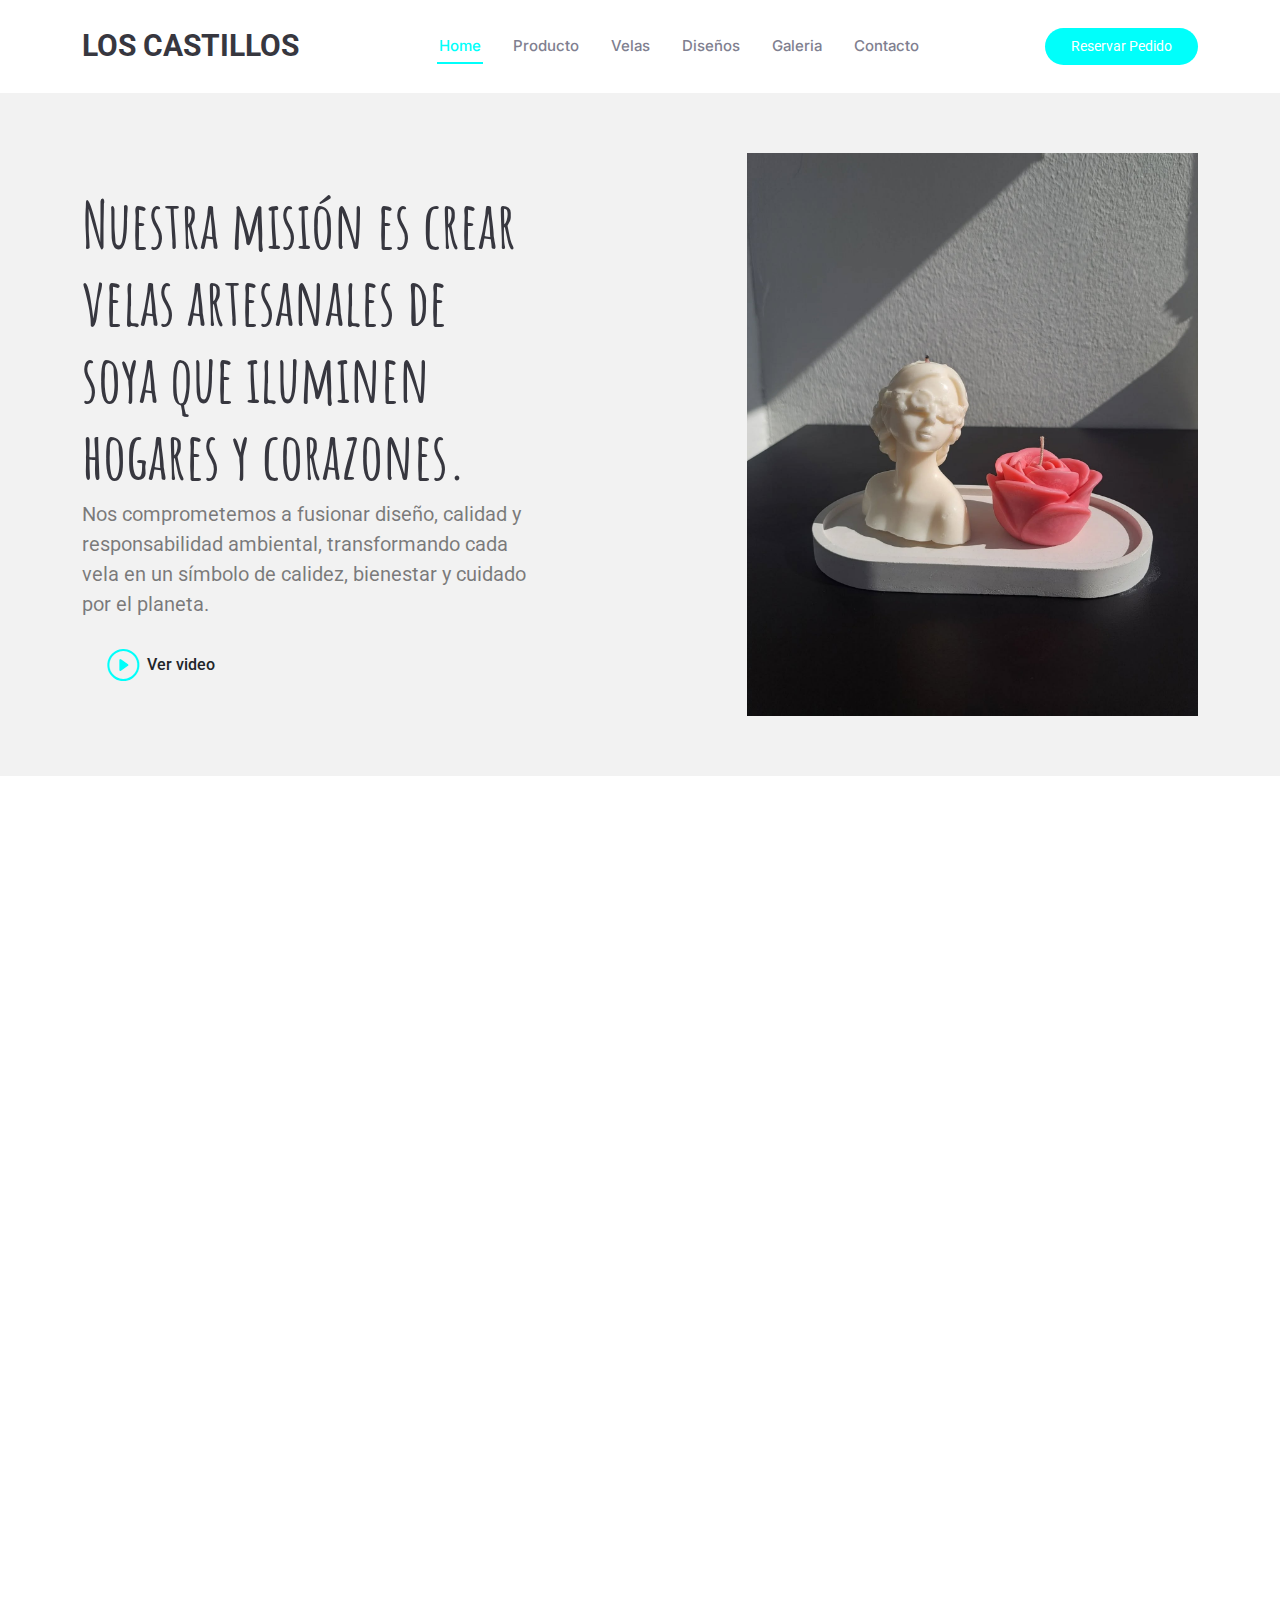
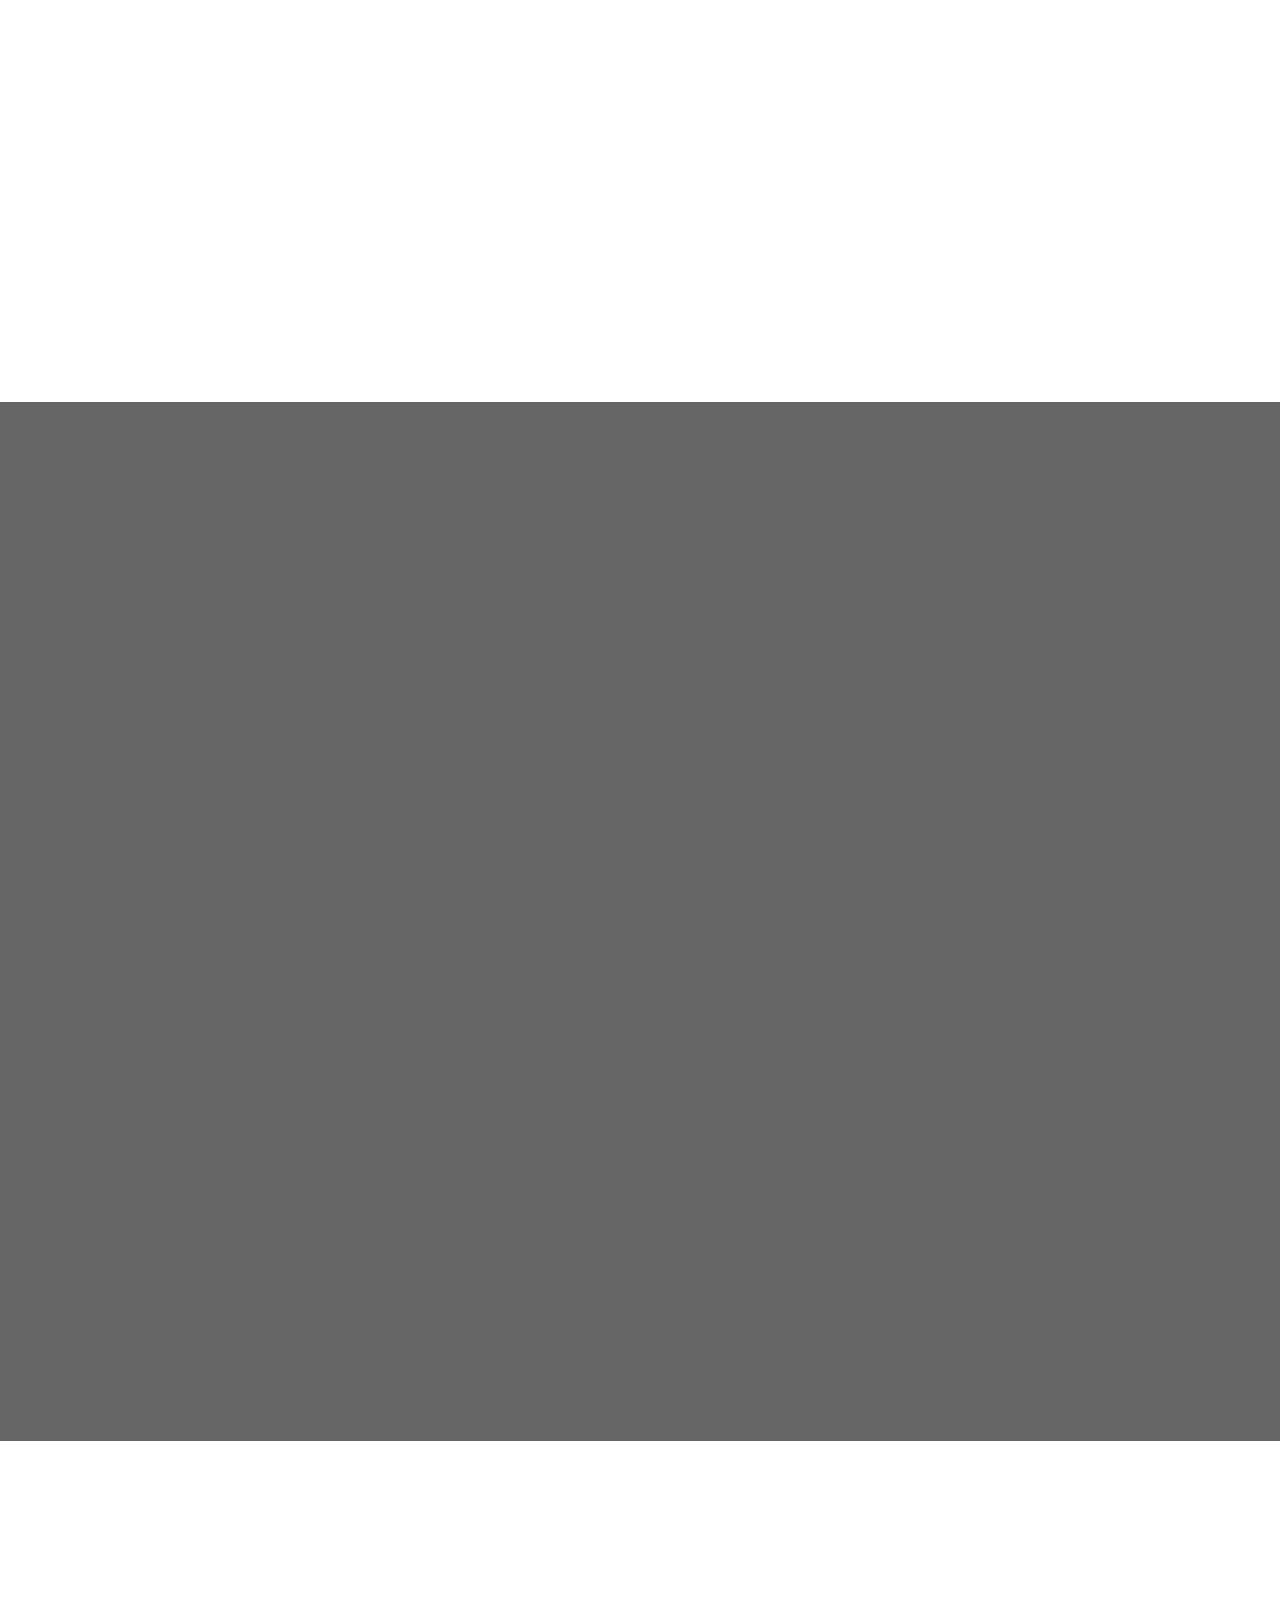
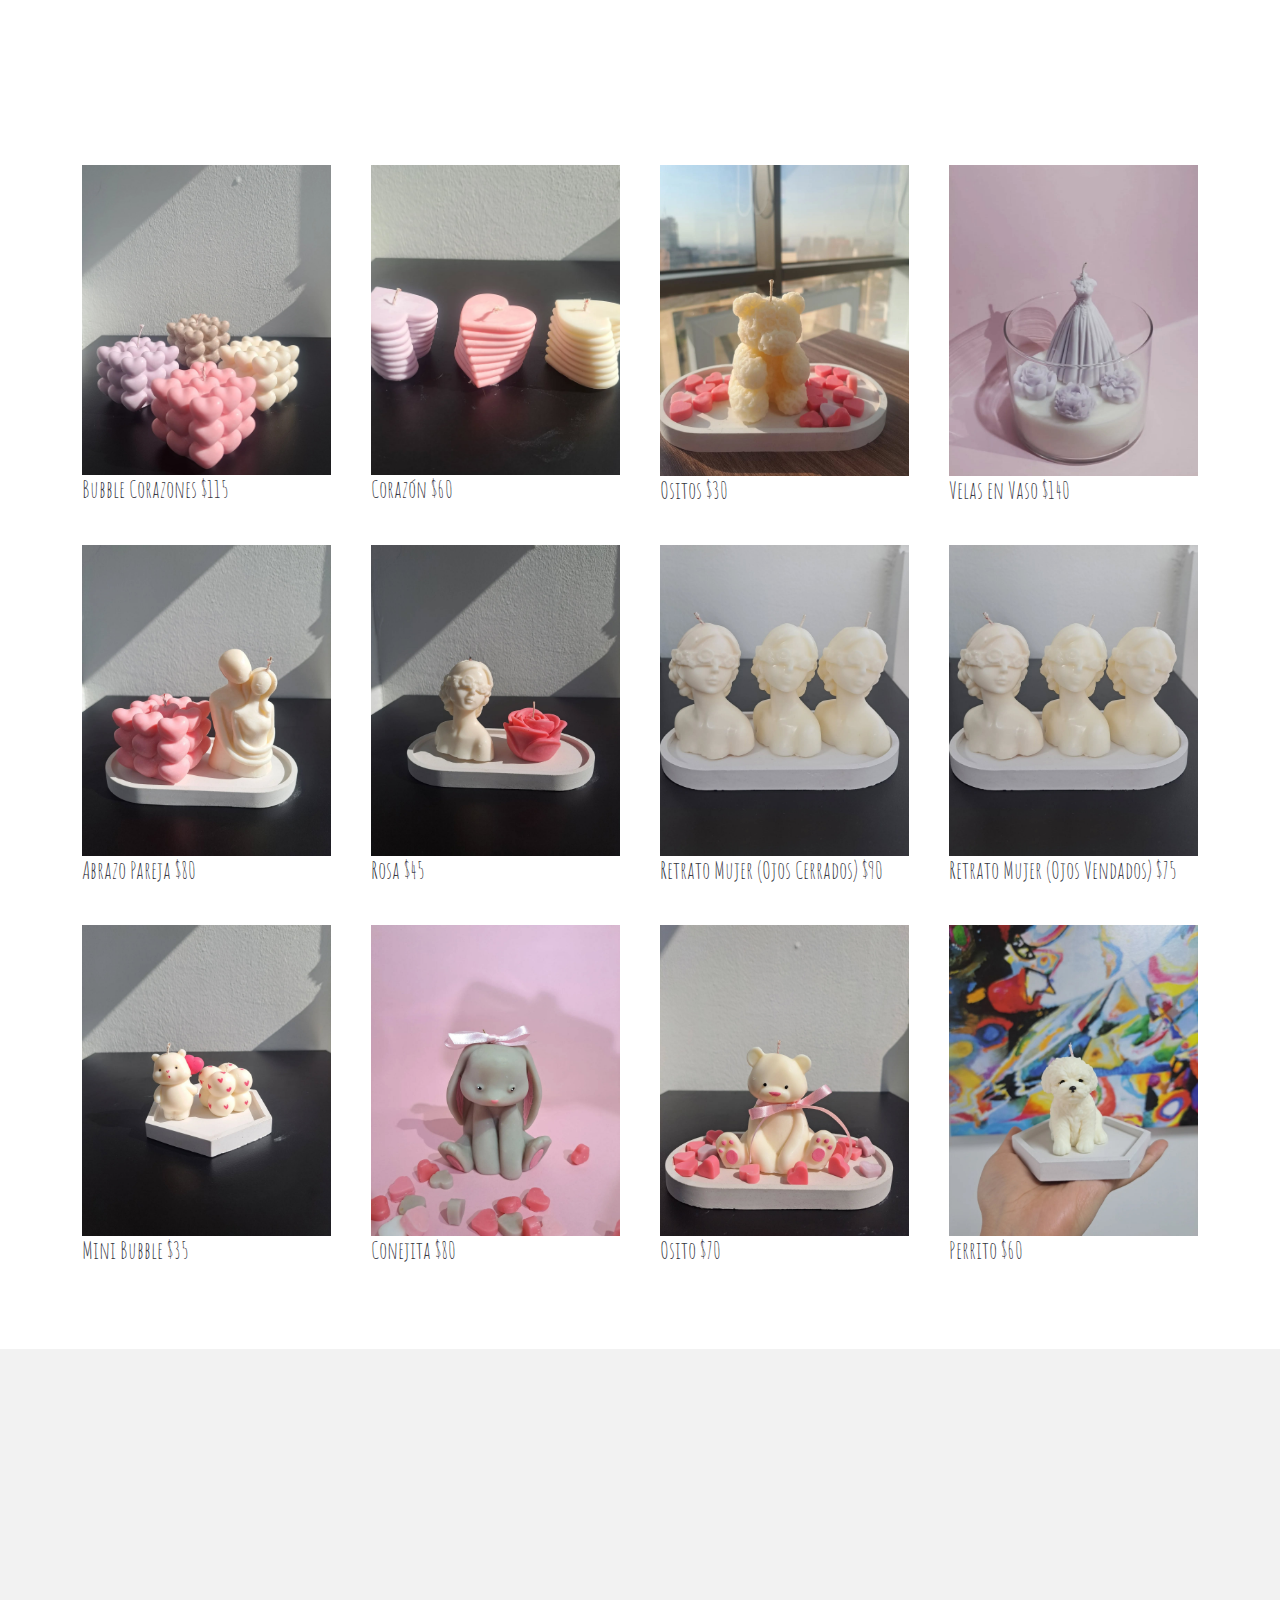
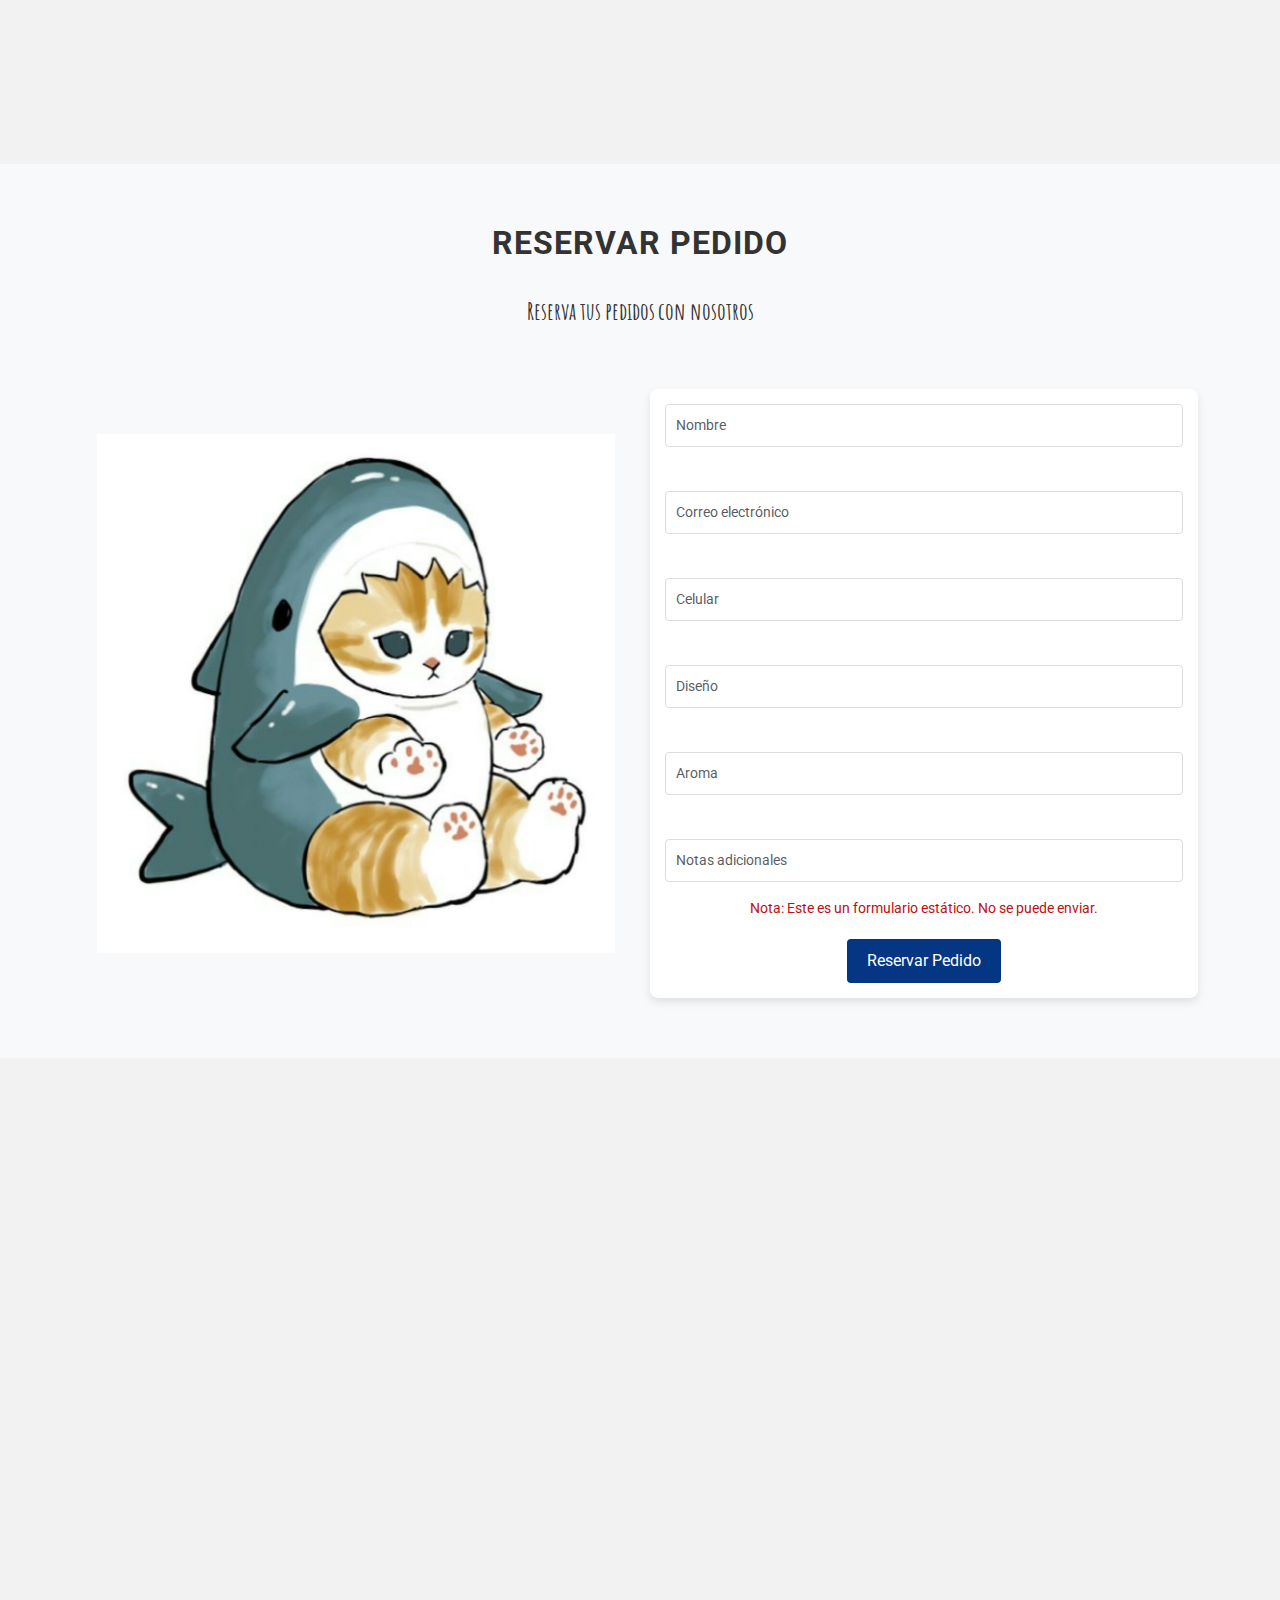
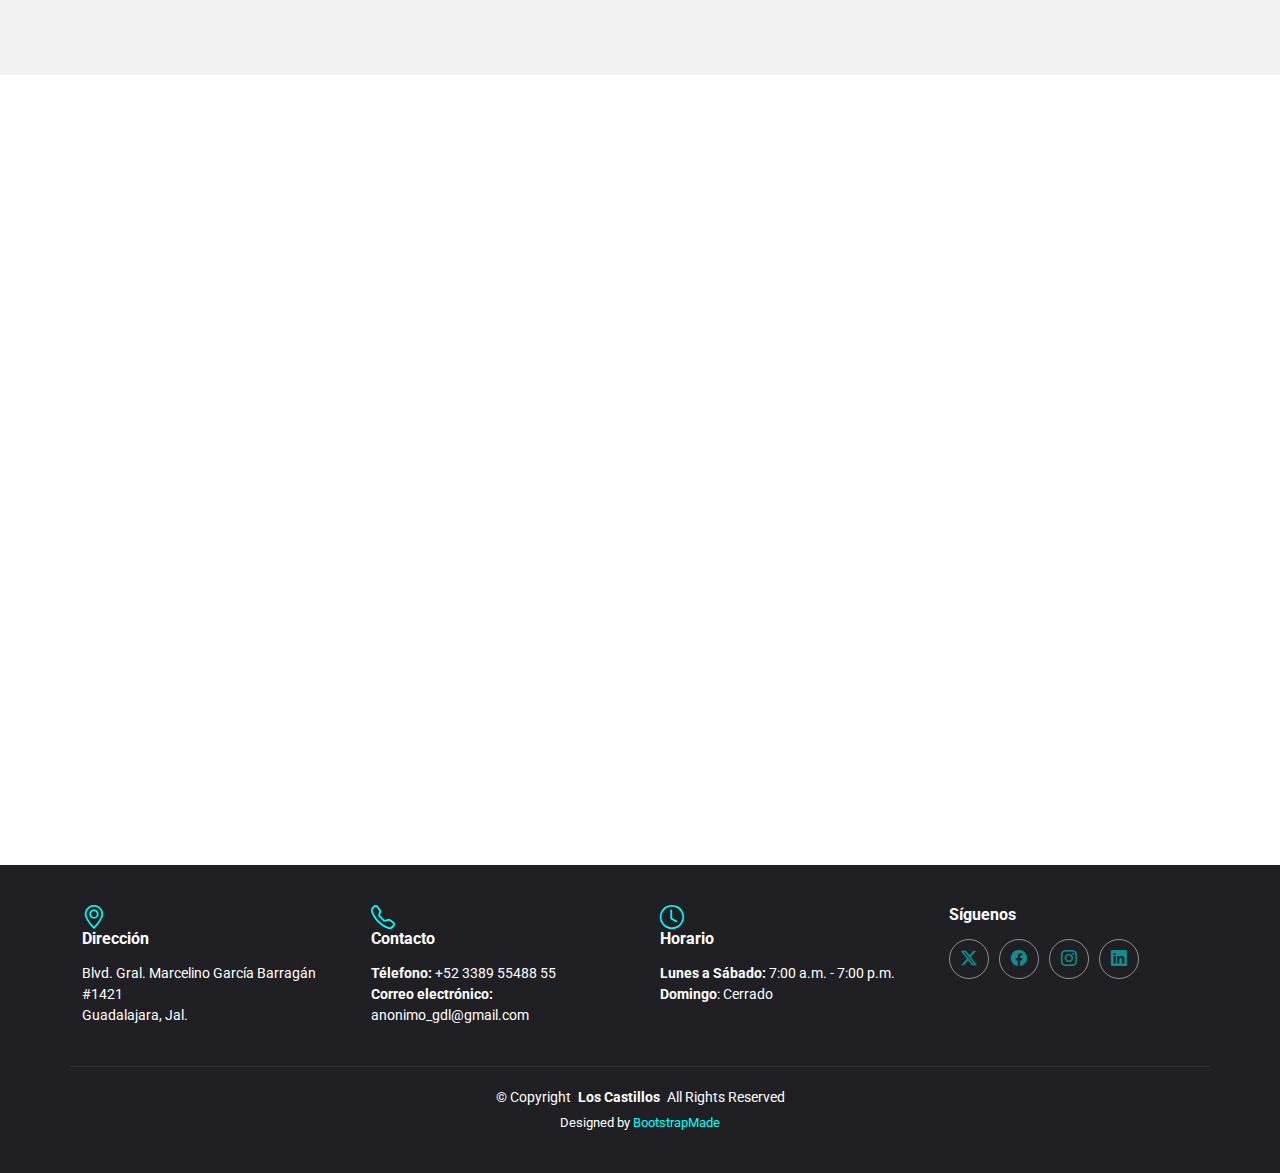
<file: index.html>
<!DOCTYPE html>
<html lang="es">
<head>
  <meta charset="UTF-8">
  <meta content="width=device-width, initial-scale=1.0" name="viewport">
  <title>Los Castillos</title>
  <meta name="description" content="">
  <meta name="keywords" content="">
  <!-- Favicons -->
  <link href="assets/img/icon-aromatic.jpg" rel="icon">
  <link href="assets/img/icon-aromatic.jpg" rel="apple-touch-icon">
  <!-- Fonts -->
  <link href="https://fonts.googleapis.com" rel="preconnect">
  <link href="https://fonts.gstatic.com" rel="preconnect" crossorigin>
  <link href="https://fonts.googleapis.com/css2?family=Roboto:ital,wght@0,100;0,300;0,400;0,500;0,700;0,900;1,100;1,300;1,400;1,500;1,700;1,900&family=Inter:wght@100;200;300;400;500;600;700;800;900&family=Amatic+SC:wght@400;700&display=swap" rel="stylesheet">
  <!-- Vendor CSS Files -->
  <link href="assets/vendor/bootstrap/css/bootstrap.min.css" rel="stylesheet">
  <link href="assets/vendor/bootstrap-icons/bootstrap-icons.css" rel="stylesheet">
  <link href="assets/vendor/aos/aos.css" rel="stylesheet">
  <link href="assets/vendor/glightbox/css/glightbox.min.css" rel="stylesheet">
  <link href="assets/vendor/swiper/swiper-bundle.min.css" rel="stylesheet">
  <!-- Main CSS File -->
  <link href="assets/css/main.css" rel="stylesheet">
  <!-- ========================================================================================================================================= -->
</head>
<body class="index-page">
  <header id="header" class="header d-flex align-items-center sticky-top">
    <div class="container position-relative d-flex align-items-center justify-content-between">
      <a href="index.html" class="logo d-flex align-items-center me-auto me-xl-0">
        <!-- Uncomment the line below if you also wish to use an image logo -->
        <!-- <img src="assets/img/logo.png" alt=""> -->
        <h1 class="sitename">LOS CASTILLOS</h1>
        <span></span>
      </a>
      <nav id="navmenu" class="navmenu">
        <ul>
          <li><a href="#hero" class="active">Home</a></li>
          <li><a href="#about">Producto</a></li>
          <li><a href="#velas">Velas</a></li>
          <li><a href="#diseños">Diseños</a></li>
          <li><a href="#galeria">Galeria</a></li>
          <li><a href="#contact">Contacto</a></li>
        </ul>
        <i class="mobile-nav-toggle d-xl-none bi bi-list"></i>
      </nav>
      <a class="btn-getstarted" href="index.html#book-a-table">Reservar Pedido</a>
    </div>
  </header>

  <main class="main">
    <!-- ========================================================== Hero Section ========================================================== -->
    <section id="hero" class="hero section light-background">
      <div class="container">
        <div class="row gy-4 justify-content-center justify-content-lg-between">
          <div class="col-lg-5 order-2 order-lg-1 d-flex flex-column justify-content-center">
            <h1 data-aos="fade-up">Nuestra misión es crear velas artesanales de soya que iluminen hogares y corazones.</h1>
            <p data-aos="fade-up" data-aos-delay="100">Nos comprometemos a fusionar diseño, calidad y responsabilidad ambiental, transformando cada vela en un símbolo de calidez, bienestar y cuidado por el planeta.</p>
            <div class="d-flex" data-aos="fade-up" data-aos-delay="200">
              <a href="https://www.youtube.com/watch?v=joj8GlMmw2U" class="glightbox btn-watch-video d-flex align-items-center"><i class="bi bi-play-circle"></i><span>Ver video</span></a>
            </div>
          </div>
          <div class="col-lg-5 order-1 order-lg-2 hero-img" data-aos="zoom-out">
            <img src="assets/img/img2.jpg" class="img-fluid animated" alt="">
          </div>
        </div>
      </div>
    </section><!-- /Velas Section -->
    <!-- ========================================================== About Section ========================================================== -->
    <section id="about" class="about section">
      <!-- Section Title -->
      <div class="container section-title" data-aos="fade-up">
        <h2>Los Castillos<br></h2>
        <p><span>Sobre el</span> <span class="description-title">producto</span></p>
      </div><!-- End Section Title -->
      <div class="container">
        <div class="row gy-4">
          <div class="col-lg-7 col-md-6" data-aos="fade-up" data-aos-delay="100">
            <img src="assets/img/img1.jpg" class="img-fluid mb-4" alt="">
            <div class="book-a-table">
              <h3>Reservar Pedido</h3>
              <p>+52 3389 55488 55</p>
            </div>
          </div>
          <div class="col-lg-5 col-md-6" data-aos="fade-up" data-aos-delay="250">
            <div class="content ps-0 ps-lg-5">
              <p class="fst-italic">
                Descubre nuestras velas de soya, una opción ecológica y sostenible para aromatizar tu espacio. Elaboradas con cera vegetal, 
                ofrecen una combustión limpia y duradera. Disponibles en diferentes diseños, tamaños y aromas, son perfectas para la relajación, 
                la decoración y los momentos especiales.
              </p>
              <ul>
                <li><i class="bi bi-check-circle-fill"></i> <span>Velas hechas de Soya.</span></li>
                <li><i class="bi bi-check-circle-fill"></i> <span>Pintadas a mano.</span></li>
                <li><i class="bi bi-check-circle-fill"></i> <span>Diferentes Tamaños.</span></li>
                <li><i class="bi bi-check-circle-fill"></i> <span>Diferentes Alomas.</span></li>
                <li><i class="bi bi-check-circle-fill"></i> <span>Con base o sin base.</span></li>
              </ul>
              <div class="position-relative mt-4">
                <img src="assets/img/img3.jpg" class="img-fluid" alt="">
                <a href="https://www.youtube.com/watch?v=j9DTUErqlg0" class="glightbox pulsating-play-btn"></a>
              </div>
            </div>
          </div>
        </div>
      </div>
    </section><!-- /About Section -->


    <!-- ========================================================= Diseños Section ========================================================= -->
    <section id="velas" class="velas section">
      <!-- Section Title -->
      <div class="container section-title" data-aos="fade-up">
        <h2>Diseños</h2>
        <p><span style="color: white;">Las</span> <span class="description-title">Velas<br></span></p>
      </div><!-- End Section Title -->
      <div class="container">
        <div class="row gy-4">
          <div class="col-lg-3 d-flex align-items-stretch" data-aos="fade-up" data-aos-delay="300">
            <div class="team-member">
              <div class="member-img">
                <img src="assets/img/diseños/perritos.jpg" class="img-fluid" alt="">
              </div>
              <div class="member-info">
                <h4>Perritos</h4>
                <p></p>
              </div>
            </div>
          </div>
          <div class="col-lg-3 d-flex align-items-stretch" data-aos="fade-up" data-aos-delay="300">
            <div class="team-member">
              <div class="member-img">
                <img src="assets/img/diseños/ositos.jpg" class="img-fluid" alt="">
              </div>
              <div class="member-info">
                <h4>Ositos</h4>
                <p></p>
              </div>
            </div>
          </div><!-- End Chef Team Member -->
          <div class="col-lg-3 d-flex align-items-stretch" data-aos="fade-up" data-aos-delay="300">
            <div class="team-member">
              <div class="member-img">
                <img src="assets/img/diseños/retrato de mujer.jpg" class="img-fluid" alt="">
              </div>
              <div class="member-info">
                <h4>Retrato de Mujer</h4>
                <p></p>
              </div>
            </div>
          </div><!-- End Chef Team Member -->
          <div class="col-lg-3 d-flex align-items-stretch" data-aos="fade-up" data-aos-delay="300">
            <div class="team-member">
              <div class="member-img">
                <img src="assets/img/diseños/mini bubble.jpg" class="img-fluid" alt="">
              </div>
              <div class="member-info">
                <h4>Mini Bubble</h4>
                <p></p>
              </div>
            </div>
          </div><!-- End Chef Team Member -->
          <div class="col-lg-3 d-flex align-items-stretch" data-aos="fade-up" data-aos-delay="300">
            <div class="team-member">
              <div class="member-img">
                <img src="assets/img/diseños/velas_baso.jpg" class="img-fluid" alt="">
              </div>
              <div class="member-info">
                <h4>Velas en Vaso</h4>
                <p></p>
              </div>
            </div>
          </div><!-- End Chef Team Member -->
          <div class="col-lg-3 d-flex align-items-stretch" data-aos="fade-up" data-aos-delay="300">
            <div class="team-member">
              <div class="member-img">
                <img src="assets/img/diseños/año_nuevo.jpg" class="img-fluid" alt="">
              </div>
              <div class="member-info">
                <h4>Año Nuevo</h4>
                <p></p>
              </div>
            </div>
          </div><!-- End Chef Team Member -->
          <div class="col-lg-3 d-flex align-items-stretch" data-aos="fade-up" data-aos-delay="300">
            <div class="team-member">
              <div class="member-img">
                <img src="assets/img/diseños/temporada.jpg" class="img-fluid" alt="">
              </div>
              <div class="member-info">
                <h4>Temporada</h4>
                <p></p>
              </div>
            </div>
          </div><!-- End Chef Team Member -->
          <div class="col-lg-3 d-flex align-items-stretch" data-aos="fade-up" data-aos-delay="300">
            <div class="team-member">
              <div class="member-img">
                <img src="assets/img/diseños/personalizados.jpg" class="img-fluid" alt="">
              </div>
              <div class="member-info">
                <h4>Pedido Especial</h4>
                <p></p>
              </div>
            </div>
          </div><!-- End Chef Team Member -->
        </div>
      </div>
    </section><!-- /figuras Section -->


<!-- ========================================================== Velas Section ========================================================== -->
<section id="diseños" class="personajes section">
  <!-- Section Title -->
  <div class="container section-title" data-aos="fade-up">
    <h2>Velas</h2>
    <p><span>Ninguno puede ser</span> <span class="description-title">pasado por alto</span></p>
    <p class="description1" style="font-size: 28px;">El precio presentado en cada diseño es el equivalente a cada unidad de vela, no incluye la base, la base tiene un costo extra.</p>
    <p class="description1" style="font-size: 24px;">Aromas con los que puedes pedir tus velas: Canela Vainilla, Coco Vainilla, Chocolate Menta, Lavanda, Vino Rosa, Fresa, Durazno y Frutos Rojos con Naranja.</p>
  </div><!-- End Section Title -->
  <div class="container">
    <div class="row">
      <!-- Personaje 1 -->
      <div class="col-lg-3 col-md-4 col-sm-6 character-item">
        <a href="assets/img/velas/velas1.jpg" class="glightbox">
          <img src="assets/img/velas/velas1.jpg" class="character-img img-fluid" alt="Character 1" style="width: 300px; height: 310px; object-fit: cover;">
        </a>
        <h4> Bubble Corazones $115</h4>
        <p class="description"></p>
      </div><!-- Personaje 1 -->
      <!-- Personaje 2 -->
      <div class="col-lg-3 col-md-4 col-sm-6 character-item">
        <a href="assets/img/velas/velas2.jpg" class="glightbox">
          <img src="assets/img/velas/velas2.jpg" class="character-img img-fluid" alt="Character 2" style="width: 300px; height: 310px; object-fit: cover;">
        </a>
        <h4>Corazón $60</h4>
        <p class="description"></p>
      </div><!-- Personaje 2 -->
      <!-- Personaje 3 -->
      <div class="col-lg-3 col-md-4 col-sm-6 character-item">
        <a href="assets/img/velas/velas3.jpg" class="glightbox">
          <img src="assets/img/velas/velas3.jpg" class="character-img img-fluid" alt="Character 3">
        </a>
        <h4>Ositos $30</h4>
        <p class="description"></p>
      </div><!-- Personaje 3 -->
      <!-- Personaje 4 -->
      <div class="col-lg-3 col-md-4 col-sm-6 character-item">
        <a href="assets/img/velas/velas4.jpg" class="glightbox">
          <img src="assets/img/velas/velas4.jpg" class="character-img img-fluid" alt="Character 4">
        </a>
        <h4>Velas en Vaso $140</h4>
        <p class="description"></p>
      </div><!-- Personaje 4 -->
      <!-- Personaje 5 -->
      <div class="col-lg-3 col-md-4 col-sm-6 character-item">
        <a href="assets/img/velas/velas5.jpg" class="glightbox">
          <img src="assets/img/velas/velas5.jpg" class="character-img img-fluid" alt="Character 5">
        </a>
        <h4>Abrazo Pareja $80</h4>
        <p class="description"></p>
      </div><!-- Personaje 5 -->
      <!-- Personaje 6 -->
      <div class="col-lg-3 col-md-4 col-sm-6 character-item">
        <a href="assets/img/velas/velas6.jpg" class="glightbox">
          <img src="assets/img/velas/velas6.jpg" class="character-img img-fluid" alt="Character 6">
        </a>
        <h4>Rosa $45</h4>
        <p class="description"></p>
      </div><!-- Personaje 6 -->
      <!-- Personaje 7 -->
      <div class="col-lg-3 col-md-4 col-sm-6 character-item">
        <a href="assets/img/velas/velas7.jpg" class="glightbox">
          <img src="assets/img/velas/velas7.jpg" class="character-img img-fluid" alt="Character 7">
        </a>
        <h4>Retrato Mujer (Ojos Cerrados) $90</h4>
        <p class="description"></p>
      </div><!-- Personaje 7 -->
      <!-- Personaje 8 -->
      <div class="col-lg-3 col-md-4 col-sm-6 character-item">
        <a href="assets/img/velas/velas8.jpg" class="glightbox">
          <img src="assets/img/velas/velas8.jpg" class="character-img img-fluid" alt="Character 8">
        </a>
        <h4>Retrato Mujer (Ojos Vendados) $75</h4>
        <p class="description"></p>
      </div><!-- Personaje 8 -->
      <!-- Personaje 9 -->
      <div class="col-lg-3 col-md-4 col-sm-6 character-item">
        <a href="assets/img/velas/velas9.jpg" class="glightbox">
          <img src="assets/img/velas/velas9.jpg" class="character-img img-fluid" alt="Character 9">
        </a>
        <h4>Mini Bubble $35</h4>
        <p class="description"></p>
      </div><!-- Personaje 9 -->
      <!-- Personaje 10 -->
      <div class="col-lg-3 col-md-4 col-sm-6 character-item">
        <a href="assets/img/velas/velas10.jpg" class="glightbox">
          <img src="assets/img/velas/velas10.jpg" class="character-img img-fluid" alt="Character 10">
        </a>
        <h4>Conejita $80</h4>
        <p class="description"></p>
      </div><!-- Personaje 10 -->
      <!-- Personaje 11 -->
      <div class="col-lg-3 col-md-4 col-sm-6 character-item">
        <a href="assets/img/velas/velas11.jpg" class="glightbox">
          <img src="assets/img/velas/velas11.jpg" class="character-img img-fluid" alt="Character 11">
        </a>
        <h4>Osito $70</h4>
        <p class="description"></p>
      </div><!-- Personaje 11 -->
      <!-- Personaje 12 -->
      <div class="col-lg-3 col-md-4 col-sm-6 character-item">
        <a href="assets/img/velas/velas12.jpg" class="glightbox">
          <img src="assets/img/velas/velas12.jpg" class="character-img img-fluid" alt="Character 12">
        </a>
        <h4>Perrito $60</h4>
        <p class="description"></p>
      </div><!-- Personaje 12 -->


    </div>
  </div>
</section><!-- /Character List Section -->
    <!-- ====================================================== Testimonials Section ====================================================== -->
    <section id="reseñas" class="reseñas section light-background">
      <!-- Section Title -->
      <div class="container section-title" data-aos="fade-up">
        <h2>Reseñas</h2>
        <p>¿Qué opinan los clientes <span class="description-title">sobre nuestro producto?</span></p>
      </div><!-- End Section Title -->
      <div class="container" data-aos="fade-up" data-aos-delay="100">
        <div class="swiper init-swiper">
          <script type="application/json" class="swiper-config">
            {
              "loop": true,
              "speed": 600,
              "autoplay": {
                "delay": 5000
              },
              "slidesPerView": "auto",
              "pagination": {
                "el": ".swiper-pagination",
                "type": "bullets",
                "clickable": true
              }
            }
          </script>
          <div class="swiper-wrapper">
            <div class="swiper-slide">
              <div class="testimonial-item">
                <div class="row gy-4 justify-content-center">
                  <div class="col-lg-6">
                    <div class="testimonial-content">
                      <p>
                        <i class="bi bi-quote quote-icon-left"></i>
                        <span>Ideal para regalar. Son preciosas y se nota que están hechas con amor.</span>
                        <i class="bi bi-quote quote-icon-right"></i>
                      </p>
                      <h3>Javier L.</h3>
                      <h4></h4>
                      <div class="stars">
                        <i class="bi bi-star-fill"></i><i class="bi bi-star-fill"></i><i class="bi bi-star-fill"></i><i class="bi bi-star-fill"></i><i class="bi bi-star-fill"></i>
                      </div>
                    </div>
                  </div>
                  <div class="col-lg-2 text-center">
                  </div>
                </div>
              </div>
            </div><!-- End testimonial item -->
            <div class="swiper-slide">
              <div class="testimonial-item">
                <div class="row gy-4 justify-content-center">
                  <div class="col-lg-6">
                    <div class="testimonial-content">
                      <p>
                        <i class="bi bi-quote quote-icon-left"></i>
                        <span> Encendí mi vela y mi casa se llenó de un aroma suave y acogedor. ¡Recomendada!</span>
                        <i class="bi bi-quote quote-icon-right"></i>
                      </p>
                      <h3>Ana P.</h3>
                      <h4></h4>
                      <div class="stars">
                        <i class="bi bi-star-fill"></i><i class="bi bi-star-fill"></i><i class="bi bi-star-fill"></i><i class="bi bi-star-fill"></i><i class="bi bi-star-fill"></i>
                      </div>
                    </div>
                  </div>
                  <div class="col-lg-2 text-center">
                  </div>
                </div>
              </div>
            </div><!-- End testimonial item -->
            <div class="swiper-slide">
              <div class="testimonial-item">
                <div class="row gy-4 justify-content-center">
                  <div class="col-lg-6">
                    <div class="testimonial-content">
                      <p>
                        <i class="bi bi-quote quote-icon-left"></i>
                        <span>El diseño es hermoso y el aroma relaja al instante. ¡Volveré a comprar!</span>
                        <i class="bi bi-quote quote-icon-right"></i>
                      </p>
                      <h3>Laura G.</h3>
                      <h4></h4>
                      <div class="stars">
                        <i class="bi bi-star-fill"></i><i class="bi bi-star-fill"></i><i class="bi bi-star-fill"></i><i class="bi bi-star-fill"></i><i class="bi bi-star-fill"></i>
                      </div>
                    </div>
                  </div>
                  <div class="col-lg-2 text-center">
                  </div>
                </div>
              </div>
            </div><!-- End testimonial item -->
            <div class="swiper-slide">
              <div class="testimonial-item">
                <div class="row gy-4 justify-content-center">
                  <div class="col-lg-6">
                    <div class="testimonial-content">
                      <p>
                        <i class="bi bi-quote quote-icon-left"></i>
                        <span>Aroma increíble y duradero. ¡Me encantó la calidad!</span>
                        <i class="bi bi-quote quote-icon-right"></i>
                      </p>
                      <h3>Sofía R.</h3>
                      <h4></h4>
                      <div class="stars">
                        <i class="bi bi-star-fill"></i><i class="bi bi-star-fill"></i><i class="bi bi-star-fill"></i><i class="bi bi-star-fill"></i><i class="bi bi-star-fill"></i>
                      </div>
                    </div>
                  </div>
                  <div class="col-lg-2 text-center">
                  </div>
                </div>
              </div>
            </div><!-- End testimonial item -->
          </div>
          <div class="swiper-pagination"></div>
        </div>
      </div>
    </section><!-- /Testimonials Section -->
    
    
    <!-- ======================================================= reservar pedido ======================================================= -->
    <section id="book-a-table" class="book-a-table section">
      <!-- Section Title -->
      <div class="container section-title">
        <h2>Reservar Pedido</h2>
        <p><span>Reserva tus pedidos</span> <span class="description-title">con nosotros<br></span></p>
      </div><!-- End Section Title -->
      <div class="container">
        <div class="row g-0 d-flex align-items-center">
          <!-- Imagen -->
          <div class="col-lg-7 col-md-12 mb-4 mb-md-0">
            <img src="assets/img/michi_pedido.jpg" class="img-fluid" alt="Imagen de reserva">
          </div>
          <!-- Formulario -->
          <div class="col-lg-5 col-md-12 reservation-form-bg">
            <form role="form">
              <div class="row gy-4">
                <div class="col-lg-12 col-md-12">
                  <input type="text" name="name" class="form-control" id="name" placeholder="Nombre" readonly>
                </div>
                <div class="col-lg-12 col-md-12">
                  <input type="email" class="form-control" name="email" id="email" placeholder="Correo electrónico" readonly>
                </div>
                <div class="col-lg-12 col-md-12">
                  <input type="text" class="form-control" name="phone" id="phone" placeholder="Celular" readonly>
                </div>
                <div class="col-lg-12 col-md-12">
                  <input type="text" class="form-control" name="diseño" id="diseño" placeholder="Diseño" readonly>
                </div>
                <div class="col-lg-12 col-md-12">
                  <input type="number" class="form-control" name="aroma" id="aroma" placeholder="Aroma" readonly>
                </div>
                <div class="col-lg-12 col-md-12">
                  <input type="text" class="form-control" name="notas" id="notas" placeholder="Notas adicionales" readonly>
                </div>
              </div>
              <div class="text-center mt-3">
                <div class="sent-message" style="display: block;">Nota: Este es un formulario estático. No se puede enviar.</div>
                <button type="button" onclick="alert('Este es un formulario estático. No se puede enviar.')">Reservar Pedido</button>
              </div>
            </form>
          </div><!-- End Reservation Form -->
        </div>
      </div>
    </section><!-- /Book A Table Section -->
    
    
    <!-- ========================================================= Gallery Section ========================================================= -->
    <section id="galeria" class="galeria section light-background">
      <!-- Section Title -->
      <div class="container section-title" data-aos="fade-up">
        <h2>Pósters</h2>
        <p><span>Checa los diferentes diseños que</span> <span class="description-title"> hay en existencia.</span></p>
      </div><!-- End Section Title -->
      <div class="container" data-aos="fade-up" data-aos-delay="100">
        <div class="swiper init-swiper">
          <script type="application/json" class="swiper-config">
            {
              "loop": true,
              "speed": 600,
              "autoplay": {
                "delay": 5000
              },
              "slidesPerView": "auto",
              "centeredSlides": true,
              "pagination": {
                "el": ".swiper-pagination",
                "type": "bullets",
                "clickable": true
              },
              "breakpoints": {
                "320": {
                  "slidesPerView": 1,
                  "spaceBetween": 0
                },
                "768": {
                  "slidesPerView": 3,
                  "spaceBetween": 20
                },
                "1200": {
                  "slidesPerView": 5,
                  "spaceBetween": 20
                }
              }
            }
          </script>
          <div class="swiper-wrapper align-items-center">
            <div class="swiper-slide"><a class="glightbox" data-galeria="images-galeria" href="assets/img/galeria/gale1.jpg"><img src="assets/img/galeria/gale1.jpg" class="img-fluid" alt=""></a></div>
            <div class="swiper-slide"><a class="glightbox" data-galeria="images-galeria" href="assets/img/galeria/gale2.jpg"><img src="assets/img/galeria/gale2.jpg" class="img-fluid" alt=""></a></div>
            <div class="swiper-slide"><a class="glightbox" data-galeria="images-galeria" href="assets/img/galeria/gale3.jpg"><img src="assets/img/galeria/gale3.jpg" class="img-fluid" alt=""></a></div>
            <div class="swiper-slide"><a class="glightbox" data-galeria="images-galeria" href="assets/img/galeria/gale4.jpg"><img src="assets/img/galeria/gale4.jpg" class="img-fluid" alt=""></a></div>
            <div class="swiper-slide"><a class="glightbox" data-galeria="images-galeria" href="assets/img/galeria/gale5.jpg"><img src="assets/img/galeria/gale5.jpg" class="img-fluid" alt=""></a></div>
            <div class="swiper-slide"><a class="glightbox" data-galeria="images-galeria" href="assets/img/galeria/gale6.jpg"><img src="assets/img/galeria/gale6.jpg" class="img-fluid" alt=""></a></div>
            <div class="swiper-slide"><a class="glightbox" data-galeria="images-galeria" href="assets/img/galeria/gale9.jpg"><img src="assets/img/galeria/gale9.jpg" class="img-fluid" alt=""></a></div>
            <div class="swiper-slide"><a class="glightbox" data-galeria="images-galeria" href="assets/img/galeria/gale7.jpg"><img src="assets/img/galeria/gale7.jpg" class="img-fluid" alt=""></a></div>
            <div class="swiper-slide"><a class="glightbox" data-galeria="images-galeria" href="assets/img/galeria/gale8.jpg"><img src="assets/img/galeria/gale8.jpg" class="img-fluid" alt=""></a></div>
          </div>
          <div class="swiper-pagination"></div>
        </div>
      </div>
    </section><!-- /Gallery Section -->


    <!-- ================================================== Contact Section ================================================== -->
    <section id="contact" class="contact section">
      <!-- Section Title -->
      <div class="container section-title" data-aos="fade-up">
        <h2>Contacto</h2>
        <p><span>¿Necesitas ayuda?</span> <span class="description-title">Contactanos</span></p>
      </div><!-- End Section Title -->
      <div class="container" data-aos="fade-up" data-aos-delay="100">
        <div class="row gy-4">
          <div class="col-md-6">
            <div class="info-item d-flex align-items-center" data-aos="fade-up" data-aos-delay="200">
              <i class="icon bi bi-geo-alt flex-shrink-0"></i>
              <div>
                <h3>Dirección</h3>
                <p>Blvd. Gral. Marcelino García Barragán #1421, Guadalajara, Jal.</p>
              </div>
            </div>
          </div><!-- End Info Item -->
          <div class="col-md-6">
            <div class="info-item d-flex align-items-center" data-aos="fade-up" data-aos-delay="300">
              <i class="icon bi bi-telephone flex-shrink-0"></i>
              <div>
                <h3>Llamanos</h3>
                <p>+52 3389 55488 55</p>
              </div>
            </div>
          </div><!-- End Info Item -->
          <div class="col-md-6">
            <div class="info-item d-flex align-items-center" data-aos="fade-up" data-aos-delay="400">
              <i class="icon bi bi-envelope flex-shrink-0"></i>
              <div>
                <h3>Correo electrónico</h3>
                <p>anonimo_gdl@gmail.com</p>
              </div>
            </div>
          </div><!-- End Info Item -->
          <div class="col-md-6">
            <div class="info-item d-flex align-items-center" data-aos="fade-up" data-aos-delay="500">
              <i class="icon bi bi-clock flex-shrink-0"></i>
              <div>
                <h3>Horario<br></h3>
                <p><strong>Lunes a Sábado</strong> 7:00 a.m. - 7:00 p.m.; <strong>Domingo:</strong> Cerrado</p>
              </div>
            </div>
          </div><!-- End Info Item -->
        </div>       
      </div>
    </section><!-- /Contact Section -->

  </main>
  <footer id="footer" class="footer dark-background">
    <div class="container">
      <div class="row gy-3">
        <div class="col-lg-3 col-md-6 d-flex">
          <i class="bi bi-geo-alt icon"></i>
          <div class="address">
            <h4>Dirección</h4>
            <p>Blvd. Gral. Marcelino García Barragán #1421</p>
            <p>Guadalajara, Jal.</p>
            <p></p>
          </div>
        </div>
        <div class="col-lg-3 col-md-6 d-flex">
          <i class="bi bi-telephone icon"></i>
          <div>
            <h4>Contacto</h4>
            <p>
              <strong>Télefono:</strong> <span>+52 3389 55488 55</span><br>
              <strong>Correo electrónico:</strong> <span>anonimo_gdl@gmail.com</span><br>
            </p>
          </div>
        </div>
        <div class="col-lg-3 col-md-6 d-flex">
          <i class="bi bi-clock icon"></i>
          <div>
            <h4>Horario</h4>
            <p>
              <strong>Lunes a Sábado:</strong> <span>7:00 a.m. - 7:00 p.m.</span><br>
              <strong>Domingo</strong>: <span>Cerrado</span>
            </p>
          </div>
        </div>
        <div class="col-lg-3 col-md-6">
          <h4>Síguenos</h4>
          <div class="social-links d-flex">
            <a href="#" class="twitter"><i class="bi bi-twitter-x"></i></a>
            <a href="#" class="facebook"><i class="bi bi-facebook"></i></a>
            <a href="#" class="instagram"><i class="bi bi-instagram"></i></a>
            <a href="#" class="linkedin"><i class="bi bi-linkedin"></i></a>
          </div>
        </div>
      </div>
    </div>
    <div class="container copyright text-center mt-4">
      <p>© <span>Copyright</span> <strong class="px-1 sitename">Los Castillos</strong> <span>All Rights Reserved</span></p>
      <div class="credits">
        Designed by <a href="https://bootstrapmade.com/">BootstrapMade</a>
      </div>
    </div>
  </footer>
  <!-- Scroll Top -->
  <a href="#" id="scroll-top" class="scroll-top d-flex align-items-center justify-content-center"><i class="bi bi-arrow-up-short"></i></a>
  <!-- Preloader -->
  <div id="preloader"></div>
  <!-- Vendor JS Files -->
  <script src="assets/vendor/bootstrap/js/bootstrap.bundle.min.js"></script>
  <script src="assets/vendor/php-email-form/validate.js"></script>
  <script src="assets/vendor/aos/aos.js"></script>
  <script src="assets/vendor/glightbox/js/glightbox.min.js"></script>
  <script src="assets/vendor/purecounter/purecounter_vanilla.js"></script>
  <script src="assets/vendor/swiper/swiper-bundle.min.js"></script>
  <!-- Main JS File -->
  <script src="assets/js/main.js"></script>
</body>
</html>
</file>
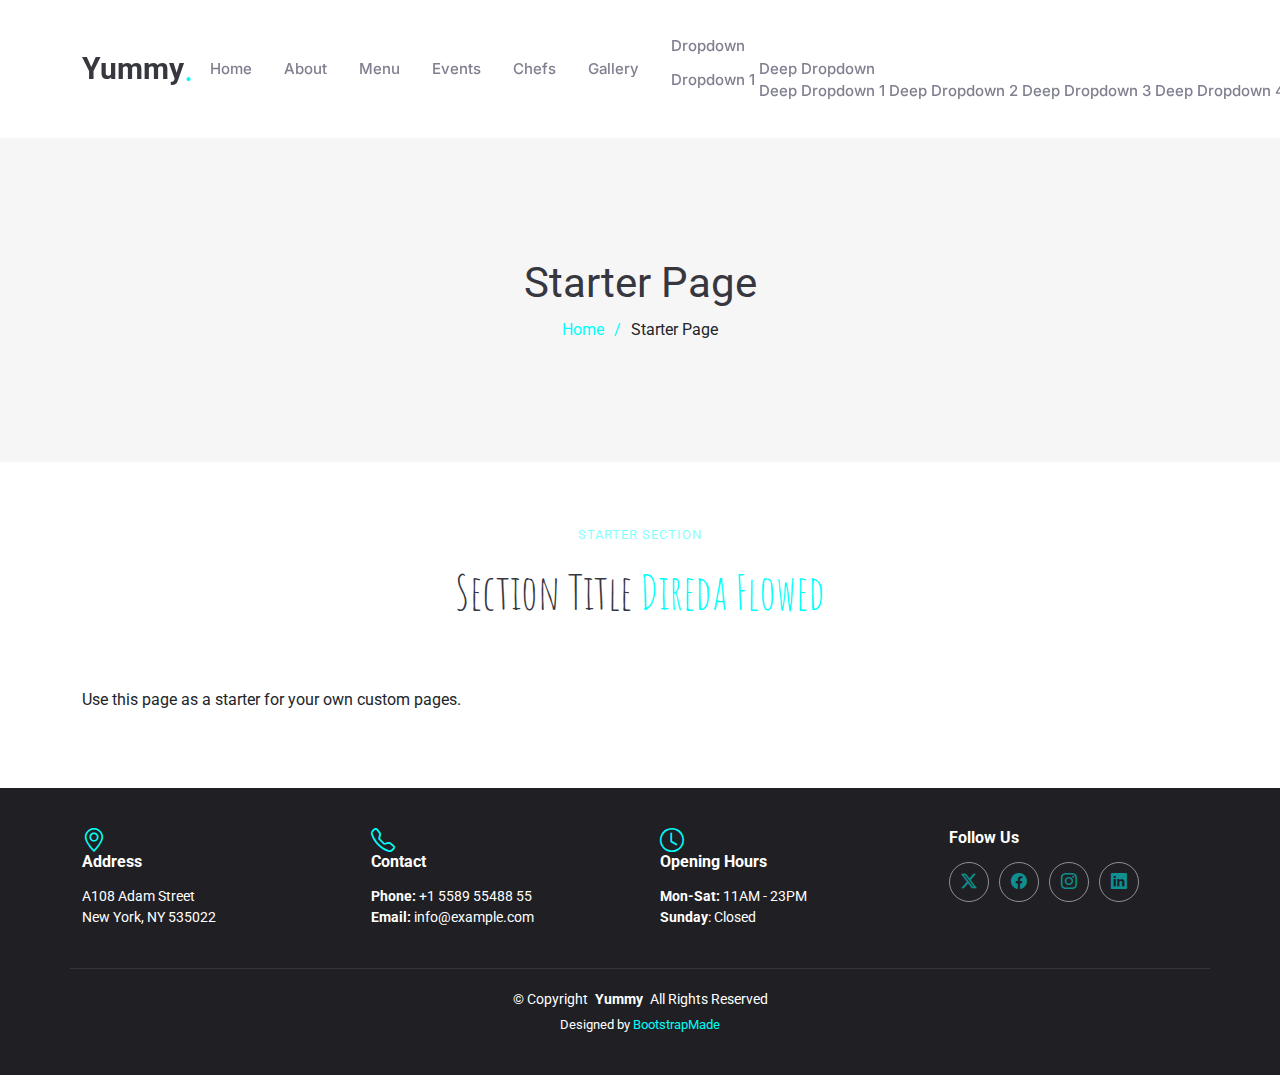
<file: starter-page.html>
<!DOCTYPE html>
<html lang="es">
<head>
  <meta charset="UTF-8">
  <meta content="width=device-width, initial-scale=1.0" name="viewport">
  <title>Los Castillos</title>
  <meta name="description" content="">
  <meta name="keywords" content="">

  <!-- Favicons -->
  <link href="assets/img/favicon.png" rel="icon">
  <link href="assets/img/apple-touch-icon.png" rel="apple-touch-icon">

  <!-- Fonts -->
  <link href="https://fonts.googleapis.com" rel="preconnect">
  <link href="https://fonts.gstatic.com" rel="preconnect" crossorigin>
  <link href="https://fonts.googleapis.com/css2?family=Roboto:ital,wght@0,100;0,300;0,400;0,500;0,700;0,900;1,100;1,300;1,400;1,500;1,700;1,900&family=Inter:wght@100;200;300;400;500;600;700;800;900&family=Amatic+SC:wght@400;700&display=swap" rel="stylesheet">

  <!-- Vendor CSS Files -->
  <link href="assets/vendor/bootstrap/css/bootstrap.min.css" rel="stylesheet">
  <link href="assets/vendor/bootstrap-icons/bootstrap-icons.css" rel="stylesheet">
  <link href="assets/vendor/aos/aos.css" rel="stylesheet">
  <link href="assets/vendor/glightbox/css/glightbox.min.css" rel="stylesheet">
  <link href="assets/vendor/swiper/swiper-bundle.min.css" rel="stylesheet">

  <!-- Main CSS File -->
  <link href="assets/css/main.css" rel="stylesheet">

  <!-- =======================================================
  * Template Name: Yummy
  * Template URL: https://bootstrapmade.com/yummy-bootstrap-restaurant-website-template/
  * Updated: Aug 07 2024 with Bootstrap v5.3.3
  * Author: BootstrapMade.com
  * License: https://bootstrapmade.com/license/
  ======================================================== -->
</head>

<body class="starter-page-page">

  <header id="header" class="header d-flex align-items-center sticky-top">
    <div class="container position-relative d-flex align-items-center justify-content-between">

      <a href="index.html" class="logo d-flex align-items-center me-auto me-xl-0">
        <!-- Uncomment the line below if you also wish to use an image logo -->
        <!-- <img src="assets/img/logo.png" alt=""> -->
        <h1 class="sitename">Yummy</h1>
        <span>.</span>
      </a>

      <nav id="navmenu" class="navmenu">
        <ul>
          <li><a href="#hero">Home<br></a></li>
          <li><a href="#about">About</a></li>
          <li><a href="#menu">Menu</a></li>
          <li><a href="#events">Events</a></li>
          <li><a href="#chefs">Chefs</a></li>
          <li><a href="#gallery">Gallery</a></li>
          <li class="dropdown"><a href="#"><span>Dropdown</span> <i class="bi bi-chevron-down toggle-dropdown"></i></a>
            <ul>
              <li><a href="#">Dropdown 1</a></li>
              <li class="dropdown"><a href="#"><span>Deep Dropdown</span> <i class="bi bi-chevron-down toggle-dropdown"></i></a>
                <ul>
                  <li><a href="#">Deep Dropdown 1</a></li>
                  <li><a href="#">Deep Dropdown 2</a></li>
                  <li><a href="#">Deep Dropdown 3</a></li>
                  <li><a href="#">Deep Dropdown 4</a></li>
                  <li><a href="#">Deep Dropdown 5</a></li>
                </ul>
              </li>
              <li><a href="#">Dropdown 2</a></li>
              <li><a href="#">Dropdown 3</a></li>
              <li><a href="#">Dropdown 4</a></li>
            </ul>
          </li>
          <li><a href="#contact">Contact</a></li>
        </ul>
        <i class="mobile-nav-toggle d-xl-none bi bi-list"></i>
      </nav>

      <a class="btn-getstarted" href="index.html#book-a-table">Book a Table</a>

    </div>
  </header>

  <main class="main">

    <!-- Page Title -->
    <div class="page-title" data-aos="fade">
      <div class="container">
        <h1>Starter Page</h1>
        <nav class="breadcrumbs">
          <ol>
            <li><a href="index.html">Home</a></li>
            <li class="current">Starter Page</li>
          </ol>
        </nav>
      </div>
    </div><!-- End Page Title -->

    <!-- Starter Section Section -->
    <section id="starter-section" class="starter-section section">

      <!-- Section Title -->
      <div class="container section-title" data-aos="fade-up">
        <h2>Starter Section</h2>
        <p><span>Section Title</span> <span class="description-title">Direda Flowed</span></p>
      </div><!-- End Section Title -->

      <div class="container" data-aos="fade-up">
        <p>Use this page as a starter for your own custom pages.</p>
      </div>

    </section><!-- /Starter Section Section -->

  </main>

  <footer id="footer" class="footer dark-background">

    <div class="container">
      <div class="row gy-3">
        <div class="col-lg-3 col-md-6 d-flex">
          <i class="bi bi-geo-alt icon"></i>
          <div class="address">
            <h4>Address</h4>
            <p>A108 Adam Street</p>
            <p>New York, NY 535022</p>
            <p></p>
          </div>

        </div>

        <div class="col-lg-3 col-md-6 d-flex">
          <i class="bi bi-telephone icon"></i>
          <div>
            <h4>Contact</h4>
            <p>
              <strong>Phone:</strong> <span>+1 5589 55488 55</span><br>
              <strong>Email:</strong> <span>info@example.com</span><br>
            </p>
          </div>
        </div>

        <div class="col-lg-3 col-md-6 d-flex">
          <i class="bi bi-clock icon"></i>
          <div>
            <h4>Opening Hours</h4>
            <p>
              <strong>Mon-Sat:</strong> <span>11AM - 23PM</span><br>
              <strong>Sunday</strong>: <span>Closed</span>
            </p>
          </div>
        </div>

        <div class="col-lg-3 col-md-6">
          <h4>Follow Us</h4>
          <div class="social-links d-flex">
            <a href="#" class="twitter"><i class="bi bi-twitter-x"></i></a>
            <a href="#" class="facebook"><i class="bi bi-facebook"></i></a>
            <a href="#" class="instagram"><i class="bi bi-instagram"></i></a>
            <a href="#" class="linkedin"><i class="bi bi-linkedin"></i></a>
          </div>
        </div>

      </div>
    </div>

    <div class="container copyright text-center mt-4">
      <p>© <span>Copyright</span> <strong class="px-1 sitename">Yummy</strong> <span>All Rights Reserved</span></p>
      <div class="credits">
        <!-- All the links in the footer should remain intact. -->
        <!-- You can delete the links only if you've purchased the pro version. -->
        <!-- Licensing information: https://bootstrapmade.com/license/ -->
        <!-- Purchase the pro version with working PHP/AJAX contact form: [buy-url] -->
        Designed by <a href="https://bootstrapmade.com/">BootstrapMade</a>
      </div>
    </div>

  </footer>

  <!-- Scroll Top -->
  <a href="#" id="scroll-top" class="scroll-top d-flex align-items-center justify-content-center"><i class="bi bi-arrow-up-short"></i></a>

  <!-- Preloader -->
  <div id="preloader"></div>

  <!-- Vendor JS Files -->
  <script src="assets/vendor/bootstrap/js/bootstrap.bundle.min.js"></script>
  <script src="assets/vendor/php-email-form/validate.js"></script>
  <script src="assets/vendor/aos/aos.js"></script>
  <script src="assets/vendor/glightbox/js/glightbox.min.js"></script>
  <script src="assets/vendor/purecounter/purecounter_vanilla.js"></script>
  <script src="assets/vendor/swiper/swiper-bundle.min.js"></script>

  <!-- Main JS File -->
  <script src="assets/js/main.js"></script>

</body>

</html>
</file>
<file: assets/css/main.css>
/* Fonts */
:root {
    --default-font: "Roboto",  system-ui, -apple-system, "Segoe UI", Roboto, "Helvetica Neue", Arial, "Noto Sans", "Liberation Sans", sans-serif, "Apple Color Emoji", "Segoe UI Emoji", "Segoe UI Symbol", "Noto Color Emoji";
    --heading-font: "Amatic SC",  sans-serif;
    --nav-font: "Inter",  sans-serif;
  }
  /* Global Colors - The following color variables are used throughout the website. Updating them here will change the color scheme of the entire website */
  :root { 
    --background-color: #ffffff; /* Background color for the entire website, including individual sections */
    --default-color: #212529; /* Default color used for the majority of the text content across the entire website */
    --heading-color: #37373f; /* Color for headings, subheadings and title throughout the website */
    --accent-color: #00fffb; /* Accent color that represents your brand on the website. It's used for buttons, links, and other elements that need to stand out */
    --surface-color: #ffffff; /* The surface color is used as a background of boxed elements within sections, such as cards, icon boxes, or other elements that require a visual separation from the global background. */
    --contrast-color: #ffffff; /* Contrast color for text, ensuring readability against backgrounds of accent, heading, or default colors. */
  }
  /* Nav Menu Colors - The following color variables are used specifically for the navigation menu. They are separate from the global colors to allow for more customization options */
  :root {
    --nav-color: #7f7f90;  /* The default color of the main navmenu links */
    --nav-hover-color: #00fffb; /* Applied to main navmenu links when they are hovered over or active */
    --nav-mobile-background-color: #ffffff; /* Used as the background color for mobile navigation menu */
  }
  /* Color Presets - These classes override global colors when applied to any section or element, providing reuse of the sam color scheme. */
  .light-background {
    --background-color: #f2f2f2;
    --surface-color: #ffffff;
  }
  
  .dark-background {
    --background-color: #1f1f24;
    --default-color: #ffffff;
    --heading-color: #ffffff;
    --surface-color: #37373f;
    --contrast-color: #ffffff;
  }
  /* Smooth scroll */
  :root {
    scroll-behavior: smooth;
  }
  /*----------------------------------------------------- General Styling & Shared Classes -----------------------------------------------------*/
  body {
    color: var(--default-color);
    background-color: var(--background-color);
    font-family: var(--default-font);
  }
  
  a {
    color: var(--accent-color);
    text-decoration: none;
    transition: 0.3s;
  }
  
  a:hover {
    color: rgb(0, 0, 0);  
    text-decoration: none;
  }
  
  h1,
  h2,
  h3,
  h4,
  h5,
  h6 {
    color: var(--heading-color);
    font-family: var(--heading-font);
  }
  /* Pulsating Play Button ------------------------------*/
  .pulsating-play-btn {
    width: 94px;
    height: 94px;
    background: radial-gradient(var(--accent-color) 50%, color-mix(in srgb, var(--accent-color), transparent 75%) 52%);
    border-radius: 50%;
    display: block;
    position: relative;
    overflow: hidden;
  }
  
  .pulsating-play-btn:before {
    content: "";
    position: absolute;
    width: 120px;
    height: 120px;
    animation-delay: 0s;
    animation: pulsate-play-btn 2s;
    animation-direction: forwards;
    animation-iteration-count: infinite;
    animation-timing-function: steps;
    opacity: 1;
    border-radius: 50%;
    border: 5px solid color-mix(in srgb, var(--accent-color), transparent 30%);
    top: -15%;
    left: -15%;
    background: rgb(0, 255, 251);
  }

  .arrow
  
  .pulsating-play-btn:after {
    content: "";
    position: absolute;
    left: 50%;
    top: 50%;
    transform: translateX(-40%) translateY(-50%);
    width: 0;
    height: 0;
    border-top: 10px solid transparent;
    border-bottom: 10px solid transparent;
    border-left: 15px solid #fff;
    z-index: 100;
    transition: all 400ms cubic-bezier(0.55, 0.055, 0.675, 0.19);
  }
  
  .pulsating-play-btn:hover:before {
    content: "";
    position: absolute;
    left: 50%;
    top: 50%;
    transform: translateX(-40%) translateY(-50%);
    width: 0;
    height: 0;
    border: none;
    border-top: 10px solid transparent;
    border-bottom: 10px solid transparent;
    border-left: 15px solid #fff;
    z-index: 200;
    animation: none;
    border-radius: 0;
  }
  
  .pulsating-play-btn:hover:after {
    border-left: 15px solid var(--accent-color);
    transform: scale(20);
  }
  
  @keyframes pulsate-play-btn {
    0% {
      transform: scale(0.6, 0.6);
      opacity: 1;
    }
  
    100% {
      transform: scale(1, 1);
      opacity: 0;
    }
  }
  /*-------------------------------------------------------------- Global Header --------------------------------------------------------------*/
  .header {
    color: var(--default-color);
    background-color: var(--background-color);
    padding: 20px 0;
    transition: all 0.5s;
    z-index: 997;
  }
  
  .header .logo {
    line-height: 1;
  }
  
  .header .logo img {
    max-height: 36px;
    margin-right: 8px;
  }
  
  .header .logo h1 {
    font-size: 30px;
    margin: 0;
    font-weight: 700;
    color: var(--heading-color);
    font-family: var(--default-font);
  }
  
  .header .logo span {
    color: var(--accent-color);
    font-size: 36px;
  }
  
  .header .btn-getstarted,
  .header .btn-getstarted:focus {
    color: var(--contrast-color);
    background: var(--accent-color);
    font-size: 14px;
    padding: 8px 26px;
    margin: 0;
    border-radius: 50px;
    transition: 0.3s;
  }
  
  .header .btn-getstarted:hover,
  .header .btn-getstarted:focus:hover {
    color: var(--contrast-color);
    background: color-mix(in srgb, var(--accent-color), transparent 15%);
  }
  
  @media (max-width: 1200px) {
    .header .logo {
      order: 1;
    }
  
    .header .btn-getstarted {
      order: 2;
      margin: 0 15px 0 0;
      padding: 6px 20px;
    }
  
    .header .navmenu {
      order: 3;
    }
  }
  
  .scrolled .header {
    box-shadow: 0px 0 18px rgba(0, 0, 0, 0.1);
  }
  /*-------------------------------------------------------------- Navigation Menu -------------------------------------------------------------*/
  /* Desktop Navigation */
  @media (min-width: 1200px) {
    .navmenu {
      padding: 0;
    }
  
    .navmenu ul {
      margin: 0;
      padding: 0;
      display: flex;
      list-style: none;
      align-items: center;
    }
  
    .navmenu li {
      position: relative;
    }
  
    .navmenu>ul>li {
      white-space: nowrap;
      padding: 15px 14px;
    }
  
    .navmenu>ul>li:last-child {
      padding-right: 0;
    }
  
    .navmenu a,
    .navmenu a:focus {
      color: var(--nav-color);
      font-size: 15px;
      padding: 0 2px;
      font-family: var(--nav-font);
      font-weight: 500;
      display: flex;
      align-items: center;
      justify-content: space-between;
      white-space: nowrap;
      transition: 0.3s;
      position: relative;
    }
  
    .navmenu a i,
    .navmenu a:focus i {
      font-size: 12px;
      line-height: 0;
      margin-left: 5px;
      transition: 0.3s;
    }
  
    .navmenu>ul>li>a:before {
      content: "";
      position: absolute;
      height: 2px;
      bottom: -6px;
      left: 0;
      background-color: var(--nav-hover-color);
      visibility: hidden;
      width: 0px;
      transition: all 0.3s ease-in-out 0s;
    }
  
    .navmenu a:hover:before,
    .navmenu li:hover>a:before,
    .navmenu .active:before {
      visibility: visible;
      width: 100%;
    }
  
    .navmenu li:hover>a,
    .navmenu .active,
    .navmenu .active:focus {
      color: rgb(0, 255, 251);  
  }
  /* Mobile Navigation */
  @media (max-width: 1199px) {
    .mobile-nav-toggle {
      color: var(--nav-color);
      font-size: 28px;
      line-height: 0;
      margin-right: 10px;
      cursor: pointer;
      transition: color 0.3s;
    }
  
    .navmenu {
      padding: 0;
      z-index: 9997;
    }
  
    .navmenu ul {
      display: none;
      list-style: none;
      position: absolute;
      inset: 60px 20px 20px 20px;
      padding: 10px 0;
      margin: 0;
      border-radius: 6px;
      background-color: var(--nav-mobile-background-color);
      border: 1px solid color-mix(in srgb, var(--default-color), transparent 90%);
      box-shadow: none;
      overflow-y: auto;
      transition: 0.3s;
      z-index: 9998;
    }
  
    .navmenu a,
    .navmenu a:focus {
      color: var(--nav-dropdown-color);
      padding: 10px 20px;
      font-family: var(--nav-font);
      font-size: 17px;
      font-weight: 500;
      display: flex;
      align-items: center;
      justify-content: space-between;
      white-space: nowrap;
      transition: 0.3s;
    }
  
    .navmenu a i,
    .navmenu a:focus i {
      font-size: 12px;
      line-height: 0;
      margin-left: 5px;
      width: 30px;
      height: 30px;
      display: flex;
      align-items: center;
      justify-content: center;
      border-radius: 50%;
      transition: 0.3s;
      background-color: color-mix(in srgb, var(--accent-color), transparent 90%);
    }
  
    .navmenu a i:hover,
    .navmenu a:focus i:hover {
      background-color: var(--accent-color);
      color: var(--contrast-color);
    }
  
    .navmenu a:hover,
    .navmenu .active,
    .navmenu .active:focus {
      color: var(--nav-dropdown-hover-color);
    }
  
    .navmenu .active i,
    .navmenu .active:focus i {
      background-color: var(--accent-color);
      color: var(--contrast-color);
      transform: rotate(180deg);
    }
  
    .mobile-nav-active {
      overflow: hidden;
    }
  
    .mobile-nav-active .mobile-nav-toggle {
      color: #fff;
      position: absolute;
      font-size: 32px;
      top: 15px;
      right: 15px;
      margin-right: 0;
      z-index: 9999;
    }
  
    .mobile-nav-active .navmenu {
      position: fixed;
      overflow: hidden;
      inset: 0;
      background: rgba(33, 37, 41, 0.8);
      transition: 0.3s;
    }
  
    .mobile-nav-active .navmenu>ul {
      display: block;
    }
  }
  /* ------------------------------------------------------------ Global Footer --------------------------------------------------------------- */
  .footer {
    --heading-font: var(--default-font);
    color: var(--default-color);
    background-color: var(--background-color);
    font-size: 14px;
    padding: 40px 0;
    position: relative;
  }
  
  .footer .icon {
    color: var(--accent-color);
    margin-right: 15px;
    font-size: 24px;
    line-height: 0;
  }
  
  .footer h4 {
    font-size: 16px;
    font-weight: 700;
    margin-bottom: 15px;
  }
  
  .footer .address p {
    margin-bottom: 0px;
  }
  
  .footer .social-links a {
    display: flex;
    align-items: center;
    justify-content: center;
    width: 40px;
    height: 40px;
    border-radius: 50%;
    border: 1px solid color-mix(in srgb, var(--default-color), transparent 50%);
    font-size: 16px;
    color: rgba(0, 255, 251, 0.5);  
    margin-right: 10px;
    transition: 0.3s;
  }
  
  .footer .social-links a:hover {
    color: var(--accent-color);
    border-color: var(--accent-color);
  }
  
  .footer .copyright {
    padding-top: 20px;
    border-top: 1px solid color-mix(in srgb, var(--default-color), transparent 90%);
  }
  
  .footer .copyright p {
    margin-bottom: 0;
  }
  
  .footer .credits {
    margin-top: 5px;
    font-size: 13px;
  }
  /*---------------------------------------------------------------- Preloader ----------------------------------------------------------------*/
  #preloader {
    position: fixed;
    inset: 0;
    z-index: 9999;
    overflow: hidden;
    background-color: var(--background-color);
    transition: all 0.6s ease-out;
    width: 100%;
    height: 100vh;
  }
  
  #preloader:before,
  #preloader:after {
    content: "";
    position: absolute;
    border: 4px solid var(--accent-color);
    border-radius: 50%;
    animation: animate-preloader 2s cubic-bezier(0, 0.2, 0.8, 1) infinite;
  }
  
  #preloader:after {
    animation-delay: -0.5s;
  }
  
  @keyframes animate-preloader {
    0% {
      width: 10px;
      height: 10px;
      top: calc(50% - 5px);
      left: calc(50% - 5px);
      opacity: 1;
    }
  
    100% {
      width: 72px;
      height: 72px;
      top: calc(50% - 36px);
      left: calc(50% - 36px);
      opacity: 0;
    }
  }
  /*------------------------------------------------------------ Scroll Top Button ------------------------------------------------------------*/
  .scroll-top {
    position: fixed;
    visibility: hidden;
    opacity: 0;
    right: 15px;
    bottom: -15px;
    z-index: 99999;
    background-color: var(--accent-color);
    width: 44px;
    height: 44px;
    border-radius: 50px;
    transition: all 0.4s;
  }
  
  .scroll-top i {
    font-size: 24px;
    color: var(--contrast-color);
    line-height: 0;
  }
  
  .scroll-top:hover {
    background-color: color-mix(in srgb, var(--accent-color), transparent 20%);
    color: var(--contrast-color);
  }
  
  .scroll-top.active {
    visibility: visible;
    opacity: 1;
    bottom: 15px;
  }
  /*--------------------------------------------- Disable aos animation delay on mobile devices -----------------------------------------------*/
  @media screen and (max-width: 768px) {
    [data-aos-delay] {
      transition-delay: 0 !important;
    }
  }
  /*---------------------------------------------------- Global Page Titles & Breadcrumbs ------------------------------------------------------*/
  .page-title {
    --background-color: color-mix(in srgb, var(--default-color), transparent 96%);
    color: var(--default-color);
    background-color: var(--background-color);
    padding: 120px 0;
    text-align: center;
    position: relative;
  }
  
  .page-title h1 {
    font-size: 42px;
    font-weight: 400;
    margin-bottom: 10px;
    font-family: var(--default-font);
  }
  
  .page-title .breadcrumbs ol {
    display: flex;
    flex-wrap: wrap;
    list-style: none;
    justify-content: center;
    padding: 0;
    margin: 0;
    font-size: 16px;
    font-weight: 400;
  }
  
  .page-title .breadcrumbs ol li+li {
    padding-left: 10px;
  }
  
  .page-title .breadcrumbs ol li+li::before {
    content: "/";
    display: inline-block;
    padding-right: 10px;
    color: rgb(0, 255, 251);}
  /*------------------------------------------------------------ Global Sections --------------------------------------------------------------*/
  section,
  .section {
    color: var(--default-color);
    background-color: var(--background-color);
    padding: 60px 0;
    scroll-margin-top: 92px;
    overflow: clip;
  }
  
  @media (max-width: 1199px) {
  
    section,
    .section {
      scroll-margin-top: 56px;
    }
  }
  /*--------------------------------------------------------- Global Section Titles -----------------------------------------------------------*/
  .section-title {
    text-align: center;
    padding-bottom: 60px;
    position: relative;
  }
  
  .section-title h2 {
    font-size: 13px;
    letter-spacing: 1px;
    font-weight: 400;
    padding: 0;
    margin: 0;
    color: rgba(0, 255, 251, 0.5);  
    display: inline-block;
    text-transform: uppercase;
    font-family: var(--default-font);
  }
  
  .section-title p {
    color: var(--heading-color);
    margin: 10px 0 0 0;
    font-size: 48px;
    font-weight: 500;
    font-family: var(--heading-font);
  }
  
  .section-title p .description-title {
    color: var(--accent-color);
  }
  /*-------------------------------------------------------------- Velas (HOME) --------------------------------------------------------------*/
  .hero {
    width: 100%;
    min-height: 60vh;
    position: relative;
    padding: 60px 0;
    display: flex;
    align-items: center;
  }
  
  .hero h1 {
    margin: 0;
    font-size: 64px;
    font-weight: 700;
  }
  
  .hero p {
    color: rgba(0, 0, 0, 0.5);  
    margin: 5px 0 30px 0;
    font-size: 20px;
    font-weight: 400;
  }
  
  .hero .btn-get-started {
    color: var(--contrast-color);
    background: var(--accent-color);
    font-weight: 400;
    font-size: 15px;
    letter-spacing: 1px;
    display: inline-block;
    padding: 10px 28px 12px 28px;
    border-radius: 50px;
    transition: 0.5s;
    box-shadow: 0 8px 28px rgb(0, 255, 251);
  }
  
  .hero .btn-get-started:hover {
    color: var(--contrast-color);
    background: color-mix(in srgb, var(--accent-color), transparent 15%);
    box-shadow: 0 8px 28px rgb(0, 255, 251);
  }
  
  .hero .btn-watch-video {
    font-size: 16px;
    transition: 0.5s;
    margin-left: 25px;
    color: var(--default-color);
    font-weight: 500;
  }
  
  .hero .btn-watch-video i {
    color: var(--accent-color);
    font-size: 32px;
    transition: 0.3s;
    line-height: 0;
    margin-right: 8px;
  }
  
  .hero .btn-watch-video:hover {
    color: var(--accent-color);
  }
  
  .hero .btn-watch-video:hover i {
    color: rgb(0, 255, 251);
  }
  
  .hero .animated {
    animation: up-down 2s ease-in-out infinite alternate-reverse both;
  }
  
  @media (max-width: 640px) {
    .hero h1 {
      font-size: 28px;
      line-height: 36px;
    }
  
    .hero p {
      font-size: 18px;
      line-height: 24px;
      margin-bottom: 30px;
    }
  
    .hero .btn-get-started,
    .hero .btn-watch-video {
      font-size: 13px;
    }
  }
  
  @keyframes up-down {
    0% {
      transform: translateY(10px);
    }
  
    100% {
      transform: translateY(-10px);
    }
  }
  /*-------------------------------------------------------------- Producto Section --------------------------------------------------------------*/
  .about h3 {
    font-weight: 700;
    font-size: 28px;
    margin-bottom: 20px;
  }
  
  .about .row {
    display: flex;
    flex-wrap: wrap;
    gap: 20px;
  }
  
  .about .col-lg-7, .about .col-lg-5 {
    flex: 1;
  }
  
  .about .book-a-table {
    text-align: center;
    border: 4px solid color-mix(in srgb, var(--default-color), transparent 30%);
    padding: 22px;
  }
  
  .about .book-a-table h3 {
    font-family: var(--default-font);
    margin: 0 0 0 0;
    font-size: 24px;
  }
  
  .about .book-a-table p {
    color: var(--accent-color);
    font-weight: 500;
    font-size: 28px;
    margin: 0;
  }
  
  .about .fst-italic {
    color: rgb(0, 0, 0);
  }
  
  .about .content ul {
    list-style: none;
    padding: 0;
  }
  
  .about .content ul li {
    padding: 0 0 10px 30px;
    position: relative;
  }
  
  .about .content ul i {
    position: absolute;
    font-size: 20px;
    left: 0;
    top: -3px;
    color: var(--accent-color);
  }
  
  .about .content p:last-child {
    margin-bottom: 0;
  }
  
  .about .pulsating-play-btn {
    position: absolute;
    left: calc(50% - 47px);
    top: calc(50% - 47px);
  }
  /*------------------------------------------------------------- Why Us Section ---------------------------------------------------------------*/
  .why-us .why-box {
    color: var(--contrast-color);
    background: var(--accent-color);
    padding: 30px;
  }
  
  .why-us .why-box h3 {
    color: var(--contrast-color);
    font-family: var(--default-font);
    font-weight: 700;
    font-size: 34px;
    margin-bottom: 30px;
  }
  
  .why-us .why-box p {
    margin-bottom: 30px;
  }
  
  .why-us .why-box .more-btn {
    display: inline-block;
    background: color-mix(in srgb, var(--contrast-color), transparent 85%);
    padding: 8px 40px 10px 40px;
    color: var(--contrast-color);
    transition: all ease-in-out 0.4s;
    border-radius: 50px;
  }
  
  .why-us .why-box .more-btn i {
    font-size: 14px;
  }
  
  .why-us .why-box .more-btn:hover {
    color: var(--accent-color);
    background: var(--surface-color);
  }
  
  .why-us .icon-box {
    background-color: var(--surface-color);
    text-align: center;
    padding: 40px 30px;
    width: 100%;
    height: 100%;
    border: 1px solid color-mix(in srgb, var(--default-color), transparent 90%);
  }
  
  .why-us .icon-box i {
    color: var(--accent-color);
    font-size: 32px;
    margin-bottom: 30px;
    background: color-mix(in srgb, var(--accent-color), transparent 95%);
    border-radius: 50px;
    display: flex;
    align-items: center;
    justify-content: center;
    width: 72px;
    height: 72px;
    transition: 0.3s;
  }
  
  .why-us .icon-box h4 {
    font-size: 20px;
    font-weight: 500;
    margin: 0 0 30px 0;
    font-family: var(--default-font);
  }
  
  .why-us .icon-box p {
    font-size: 15px;
    color: rgba(255, 0, 250, 0.5);
  }
  
  .why-us .icon-box:hover i {
    color: var(--contrast-color);
    background: var(--accent-color);
  }
  /*------------------------------------------------------------- Stats Section ---------------------------------------------------------------*/
  .stats {
    position: relative;
    padding: 120px 0;
  }
  
  .stats img {
    position: absolute;
    inset: 0;
    display: block;
    width: 100%;
    height: 100%;
    object-fit: cover;
    z-index: 1;
  }
  
  .stats:before {
    content: "";
    background: color-mix(in srgb, var(--background-color), transparent 40%);
    position: absolute;
    inset: 0;
    z-index: 2;
  }
  
  .stats .container {
    position: relative;
    z-index: 3;
  }
  
  .stats .stats-item {
    padding: 30px;
    width: 100%;
  }
  
  .stats .stats-item span {
    font-size: 48px;
    display: block;
    color: var(--default-color);
    font-weight: 700;
  }
  
  .stats .stats-item p {
    padding: 0;
    margin: 0;
    font-size: 16px;
    font-weight: 700;
    color: rgba(255, 0, 0, 0.5);
  }
  /*-------------------------------------------------------------- Menu Section ----------------------------------------------------------------*/
  .menu .nav-tabs {
    border: 0;
  }
  
  .menu .nav-link {
    background-color: var(--background-color);
    color: rgb(5, 192, 36);  
    margin: 0 15px;
    padding: 10px 5px;
    transition: 0.3s;
    border-radius: 0;
    cursor: pointer;
    height: 100%;
    border: 0;
    border-bottom: 2px solid color-mix(in srgb, var(--default-color), transparent 80%);
  }
  
  @media (max-width: 575px) {
    .menu .nav-link {
      margin: 0 10px;
      padding: 10px 0;
    }
  }
  
  .menu .nav-link i {
    padding-right: 15px;
    font-size: 48px;
  }
  
  .menu .nav-link h4 {
    font-size: 18px;
    font-weight: 400;
    margin: 0;
    font-family: var(--default-font);
  }
  
  @media (max-width: 575px) {
    .personajes .nav-link h4 {
      font-size: 16px;
    }
  }
  
  .personajes .nav-link:hover {
    color: var(--accent-color);
    border-color: var(--accent-color);
  }
  
  .personajes .nav-link.active {
    background-color: var(--background-color);
    color: var(--accent-color);
    border-color: var(--accent-color);
  }
  
  .personajes .tab-content .tab-header {
    padding: 30px 0;
  }
  
  .personajes .tab-content .tab-header p {
    font-size: 14px;
    text-transform: uppercase;
    color: rgb(0, 255, 251);
    margin-bottom: 0;
  }
  
  .personajes .tab-content .tab-header h3 {
    font-size: 48px;
    font-weight: 700;
    color: var(--accent-color);
  }
  
  .personajes .tab-content .personajes-item {
    text-align-last: center;
  }
  
  .personajes .tab-content .personajes-item .personajes-img {
    padding: 0 60px;
    margin-bottom: 15px;
  }
  
  .personajes .tab-content .personajes-item h4 {
    font-size: 24px;
    font-weight: 400;
    margin-bottom: 5px;
    font-family: var(--default-font);
  }
  
  .personajes .tab-content .personajes-item .ingredients {
    font-family: var(--nav-font);
    color: rgba(0, 255, 251, 0.5);
    margin-bottom: 5px;
  }
  
  .personajes .tab-content .personajes-item .price {
    font-size: 24px;
    font-weight: 700;
    color: var(--accent-color);
  }
  
  .personajes .tab-content {
    display: flex;
    flex-wrap: wrap;
    gap: 20px; /* Espacio entre elementos */
  }
  
  .personajes .personajes-item {
    flex: 1 1 calc(25% - 20px); /* 4 elementos por fila con espacio */
    box-sizing: border-box;
  }
  
  @media (max-width: 1200px) {
    .personajes .personajes-item {
      flex: 1 1 calc(33.333% - 20px); /* 3 elementos por fila */
    }
  }
  
  @media (max-width: 768px) {
    .personajes .personajes-item {
      flex: 1 1 calc(50% - 20px); /* 2 elementos por fila */
    }
  }
  
  @media (max-width: 576px) {
    .personajes .personajes-item {
      flex: 1 1 100%; /* 1 elemento por fila */
    }
  }
  /*---------------------------------------------------------- Testimonials Section ------------------------------------------------------------*/
  .testimonials .testimonials-carousel,
  .testimonials .testimonials-slider {
    overflow: hidden;
  }
  
  .testimonials .testimonial-item .testimonial-content {
    border-left: 3px solid var(--accent-color);
    padding-left: 30px;
  }
  
  .testimonials .testimonial-item .testimonial-img {
    border-radius: 50%;
    border: 4px solid var(--background-color);
    margin: 0 auto;
  }
  
  .testimonials .testimonial-item h3 {
    font-size: 20px;
    font-weight: bold;
    margin: 10px 0 5px 0;
  }
  
  .testimonials .testimonial-item h4 {
    font-size: 14px;
    color: rgb(0, 255, 251);  
    margin: 0 0 10px 0;
  }
  
  .testimonials .testimonial-item .stars i {
    color: #ffc107;
    margin: 0 1px;
  }
  
  .testimonials .testimonial-item .quote-icon-left,
  .testimonials .testimonial-item .quote-icon-right {
    color: rgba(0, 255, 251, 0.5);
    font-size: 26px;
    line-height: 0;
  }
  
  .testimonials .testimonial-item .quote-icon-left {
    display: inline-block;
    left: -5px;
    position: relative;
  }
  
  .testimonials .testimonial-item .quote-icon-right {
    display: inline-block;
    right: -5px;
    position: relative;
    top: 10px;
    transform: scale(-1, -1);
  }
  
  .testimonials .testimonial-item p {
    font-style: italic;
  }
  
  .testimonials .swiper-wrapper {
    height: auto;
  }
  
  .testimonials .swiper-pagination {
    margin-top: 30px;
    position: relative;
  }
  
  .testimonials .swiper-pagination .swiper-pagination-bullet {
    width: 12px;
    height: 12px;
    background-color: color-mix(in srgb, var(--default-color), transparent 85%);
    opacity: 1;
  }
  
  .testimonials .swiper-pagination .swiper-pagination-bullet-active {
    background-color: var(--accent-color);
  }
  /* Asegúrate de que el contenedor de las columnas esté usando flexbox */
  .row {
    display: flex;
    flex-wrap: wrap;
    gap: 1rem; /* Espacio entre los elementos */
  }
  
  /* Asegúrate de que cada columna ocupe el ancho adecuado y sea flexible */
  .col-lg-3 {
    flex: 1 1 calc(25% - 1rem); /* Tres columnas por fila con un espacio entre ellas */
    box-sizing: border-box; /* Incluye padding y border en el cálculo del ancho */
    display: flex;
    flex-direction: column; /* Coloca los elementos en una columna */
  }
  
  /* Asegúrate de que la imagen y el texto estén alineados */
  .team-member {
    display: flex;
    background-color: #333;
    color: #ffffff;
    flex-direction: column; /* Coloca la imagen y el texto en una columna */
    text-align: center; /* Centra el texto debajo de la imagen */
  }

  #velas {
    background-color: #666 !important;
}

#velas h4 {
  color: white !important;
}


  
  /* Ajuste de imagen */
  .member-img img {
    max-width: 100%; /* Asegúrate de que la imagen no se salga del contenedor */
    height: auto; /* Mantiene la relación de aspecto de la imagen */
  }
  /* Ajusta el contenedor para usar grid */
  .team-members {
    display: grid;
    grid-template-columns: repeat(4, 1fr); /* Cuatro columnas por fila */
    gap: 1rem; /* Espacio entre columnas */
  }
  /* Ajustes para los elementos */
  .team-member {
    box-sizing: border-box; /* Incluye padding y border en el cálculo del ancho */
  }
  /* Ajustes para las imágenes y el texto */
  .team-member .member-img img {
    width: 100%; /* Ajusta el tamaño de la imagen */
    height: auto; /* Mantiene la relación de aspecto */
  }
  
  .team-member .member-info {
    text-align: center; /* Centra el texto */
  }
  /*---------------------------------------------------------- Book A Table Section ------------------------------------------------------------*/
  /* Estilos generales para la sección */
  .book-a-table.section {
    padding: 60px 0;
    background-color: #f8f9fa;

  }
  /* Título de la sección */
  .book-a-table .section-title h2 {
    font-size: 32px;
    font-weight: 700;
    color: #333;
    margin-bottom: 20px;
    text-align: center;
  }
  
  .book-a-table .section-title p {
    font-size: 18px;
    color: #666;
    text-align: center;
  }
  /* Estilo para el título "Reserva tus fascículos" */
  .book-a-table .section-title span {
    font-size: 24px; /* Tamaño de fuente mayor para "Reserva tus fascículos" */
    font-weight: 700; /* Opcional: negrita para resaltar el texto */
    color: #333; /* Cambia el color si es necesario */
  }
  /* Estilo para el texto "con nosotros" */
  .book-a-table .description-title {
    font-size: 30px; /* Tamaño de fuente mayor para "con nosotros" */
    font-weight: 700; /* Opcional: negrita para resaltar el texto */
    color: #043683; /* Cambia el color si es necesario */
  }
  /* Estilo para el contenedor del formulario */
  .reservation-form-bg {
    background-color: #ffffff;
    padding: 40px;
    box-shadow: 0 4px 8px rgba(0, 0, 0, 0.1);
    border-radius: 8px;
  }
  /* Estilo para los campos del formulario */
  .book-a-table .form-control {
    border-radius: 4px;
    border: 1px solid #ddd;
    padding: 10px;
    font-size: 14px;
    color: #333;
  }
  /* Estilo para el textarea */
  .book-a-table .form-control[name="message"] {
    resize: none; /* Desactivar el cambio de tamaño del textarea */
  }
  /* Estilo para el botón de reservar */
  .book-a-table button {
    background-color: #043683;
    color: #fff;
    padding: 10px 20px;
    border: none;
    border-radius: 4px;
    cursor: pointer;
    font-size: 16px;
    transition: background-color 0.3s ease;
  }
  
  .book-a-table button:hover {
    background-color: #00fffb;
  }
  /* Estilo para el mensaje estático */
  .book-a-table .sent-message {
    color: #bd0f0f;
    font-size: 14px;
    margin-bottom: 20px;
    text-align: center;
  }
  /* Alineación de imagen y formulario */
  .book-a-table .row {
    display: flex;
    flex-wrap: wrap; /* Asegura que los elementos se envuelvan en pantallas más pequeñas */
    gap: 20px;
  }
  
  .book-a-table .col-lg-7, .book-a-table .col-lg-5 {
    padding: 15px;
    flex: 1;
  }
  /* Responsividad */
  @media (max-width: 991px) {
    .book-a-table .col-lg-7, .book-a-table .col-lg-5 {
      flex: 0 0 100%;
      max-width: 100%;
    }
  }
  
  @media (max-width: 767px) {
    .book-a-table .col-lg-7 img {
      max-height: 300px; /* Ajusta la altura máxima de la imagen en pantallas más pequeñas */
    }
  }
  /*------------------------------------------------------------ Gallery Section --------------------------------------------------------------*/
  .galeria {
    overflow: hidden;
  }
  
  .galeria .swiper-wrapper {
    height: auto;
  }
  
  .galeria .swiper-pagination {
    margin-top: 20px;
    position: relative;
  }
  
  .galeria .swiper-pagination .swiper-pagination-bullet {
    background-color: color-mix(in srgb, var(--default-color), transparent 85%);
    border: 0;
    width: 12px;
    height: 12px;
    opacity: 1;
  }
  
  .galeria .swiper-pagination .swiper-pagination-bullet-active {
    background-color: var(--accent-color);
    opacity: 1;
  }
  
  .galeria .swiper-slide-active {
    text-align: center;
  }
  
  @media (min-width: 992px) {
    .galeria .swiper-wrapper {
      padding: 40px 0;
    }
  
    .galeria .swiper-slide-active {
      background: var(--background-color);
      border: 6px solid var(--accent-color);
      padding: 4px;
      z-index: 1;
      transform: scale(1.2);
      transition: none;
    }
  }
  /*------------------------------------------------------------ Contact Section --------------------------------------------------------------*/
  .contact .info-item {
    background-color: var(--surface-color);
    box-shadow: 0px 0px 20px rgba(0, 0, 0, 0.1);
    padding: 20px 30px;
  }
  
  .contact .info-item .icon {
    color: var(--contrast-color);
    background-color: var(--accent-color);
    width: 56px;
    height: 56px;
    font-size: 24px;
    display: flex;
    justify-content: center;
    align-items: center;
    transition: all 0.3s ease-in-out;
    border-radius: 50%;
    margin-right: 15px;
  }
  
  .contact .info-item h3 {
    font-size: 20px;
    font-weight: 700;
    margin: 0 0 5px 0;
    font-family: var(--default-font);
    color: rgba(0, 255, 251, 0.5);
  }
  
  .contact .info-item p {
    padding: 0;
    margin-bottom: 0;
    font-size: 14px;
  }
  
  .contact .info-item .social-links a {
    font-size: 24px;
    display: inline-block;
    line-height: 1;
    margin: 4px 6px 0 0;
    transition: 0.3s;
    color: rgba(0, 255, 251, 0.5);
  }
  
  .contact .info-item .social-links a:hover {
    color: var(--accent-color);
  }
  /*-------------------------------------------------------- Starter Section Section ----------------------------------------------------------*/
  .starter-section {
    /* Add your styles here */
  }
  }
</file>
